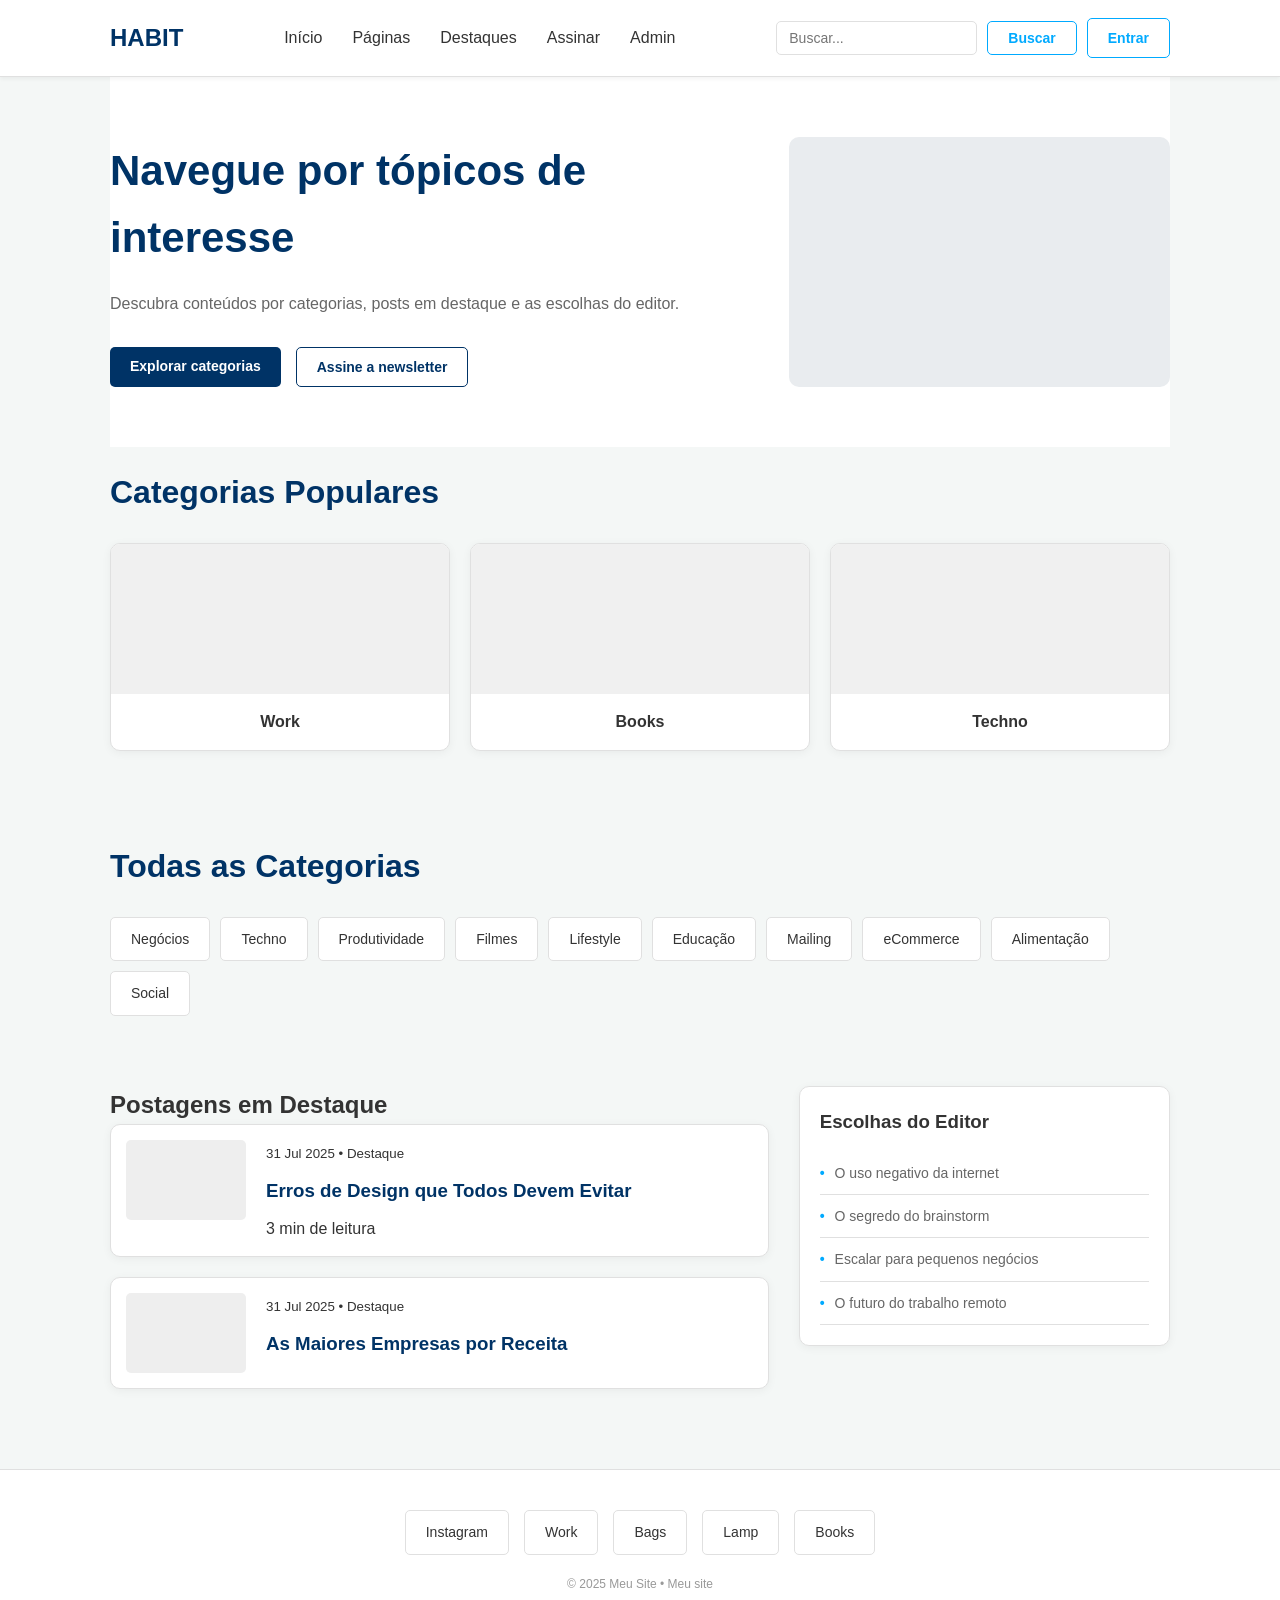
<file: index.html>
<!DOCTYPE html>
<html lang="pt-br">
<head>
    <meta charset="UTF-8">
    <meta name="viewport" content="width=device-width, initial-scale=1.0">
    <title>HABIT - Navegue por tópicos de interesse</title>
    <link rel="stylesheet" href="style.css">
</head>
<body>

    <!-- CABEÇALHO -->
    <header class="main-header">
        <div class="container header-container">
            <a href="index.html" class="logo">HABIT</a>
            
            <nav class="main-nav">
                <ul>
                    <li><a href="index.html">Início</a></li>
                    <li><a href="2-categoria.html">Páginas</a></li>
                    <li><a href="3-destaques.html">Destaques</a></li>
                    <li><a href="4-newsletter.html">Assinar</a></li>
                    <li><a href="5-admin-dashboard.html">Admin</a></li>
                </ul>
            </nav>

            <div class="header-actions">
                <input type="text" placeholder="Buscar..." class="search-input">
                <button class="btn btn-outline">Buscar</button>
                <a href="8-login.html" class="btn btn-outline">Entrar</a>
            </div>
        </div>
    </header>

    <!-- CONTEÚDO PRINCIPAL -->
    <main>
        <div class="container">
            
            <!-- Seção Hero -->
            <section class="hero">
                <div class="hero-content">
                    <h1>Navegue por tópicos de interesse</h1>
                    <p>Descubra conteúdos por categorias, posts em destaque e as escolhas do editor.</p>
                    <div class="hero-buttons">
                        <a href="2-categoria.html" class="btn btn-primary">Explorar categorias</a>
                        <a href="4-newsletter.html" class="btn btn-secondary">Assine a newsletter</a>
                    </div>
                </div>
                <div class="hero-image-placeholder"></div>
            </section>

            <!-- Categorias Populares -->
            <section class="section">
                <h2>Categorias Populares</h2>
                <div class="grid grid-3">
                    <div class="card category-card">
                        <div class="card-img"></div>
                        <div class="card-body"><strong>Work</strong></div>
                    </div>
                    <div class="card category-card">
                        <div class="card-img"></div>
                        <div class="card-body"><strong>Books</strong></div>
                    </div>
                    <div class="card category-card">
                        <div class="card-img"></div>
                        <div class="card-body"><strong>Techno</strong></div>
                    </div>
                </div>
            </section>

            <!-- Todas as Categorias -->
            <section class="section">
                <h2>Todas as Categorias</h2>
                <div class="category-tags">
                    <span class="tag">Negócios</span>
                    <span class="tag">Techno</span>
                    <span class="tag">Produtividade</span>
                    <span class="tag">Filmes</span>
                    <span class="tag">Lifestyle</span>
                    <span class="tag">Educação</span>
                    <span class="tag">Mailing</span>
                    <span class="tag">eCommerce</span>
                    <span class="tag">Alimentação</span>
                    <span class="tag">Social</span>
                </div>
            </section>

            <!-- Postagens em Destaque e Escolhas do Editor -->
            <div class="flex-container">
                <section class="featured-posts">
                    <h2>Postagens em Destaque</h2>
                    <div class="post-item card">
                        <div class="post-thumb"></div>
                        <div class="post-info">
                            <small>31 Jul 2025 • Destaque</small>
                            <h3>Erros de Design que Todos Devem Evitar</h3>
                            <p>3 min de leitura</p>
                        </div>
                    </div>
                    <div class="post-item card">
                        <div class="post-thumb"></div>
                        <div class="post-info">
                            <small>31 Jul 2025 • Destaque</small>
                            <h3>As Maiores Empresas por Receita</h3>
                        </div>
                    </div>
                </section>

                <aside class="editor-choices card">
                    <h3>Escolhas do Editor</h3>
                    <ul>
                        <li>O uso negativo da internet</li>
                        <li>O segredo do brainstorm</li>
                        <li>Escalar para pequenos negócios</li>
                        <li>O futuro do trabalho remoto</li>
                    </ul>
                </aside>
            </div>

        </div>
    </main>

    <!-- RODAPÉ -->
    <footer class="main-footer">
        <div class="container">
            <div class="footer-tags">
                <span class="tag">Instagram</span>
                <span class="tag">Work</span>
                <span class="tag">Bags</span>
                <span class="tag">Lamp</span>
                <span class="tag">Books</span>
            </div>
            <p>&copy; 2025 Meu Site • Meu site</p>
        </div>
    </footer>

</body>
</html>
</file>
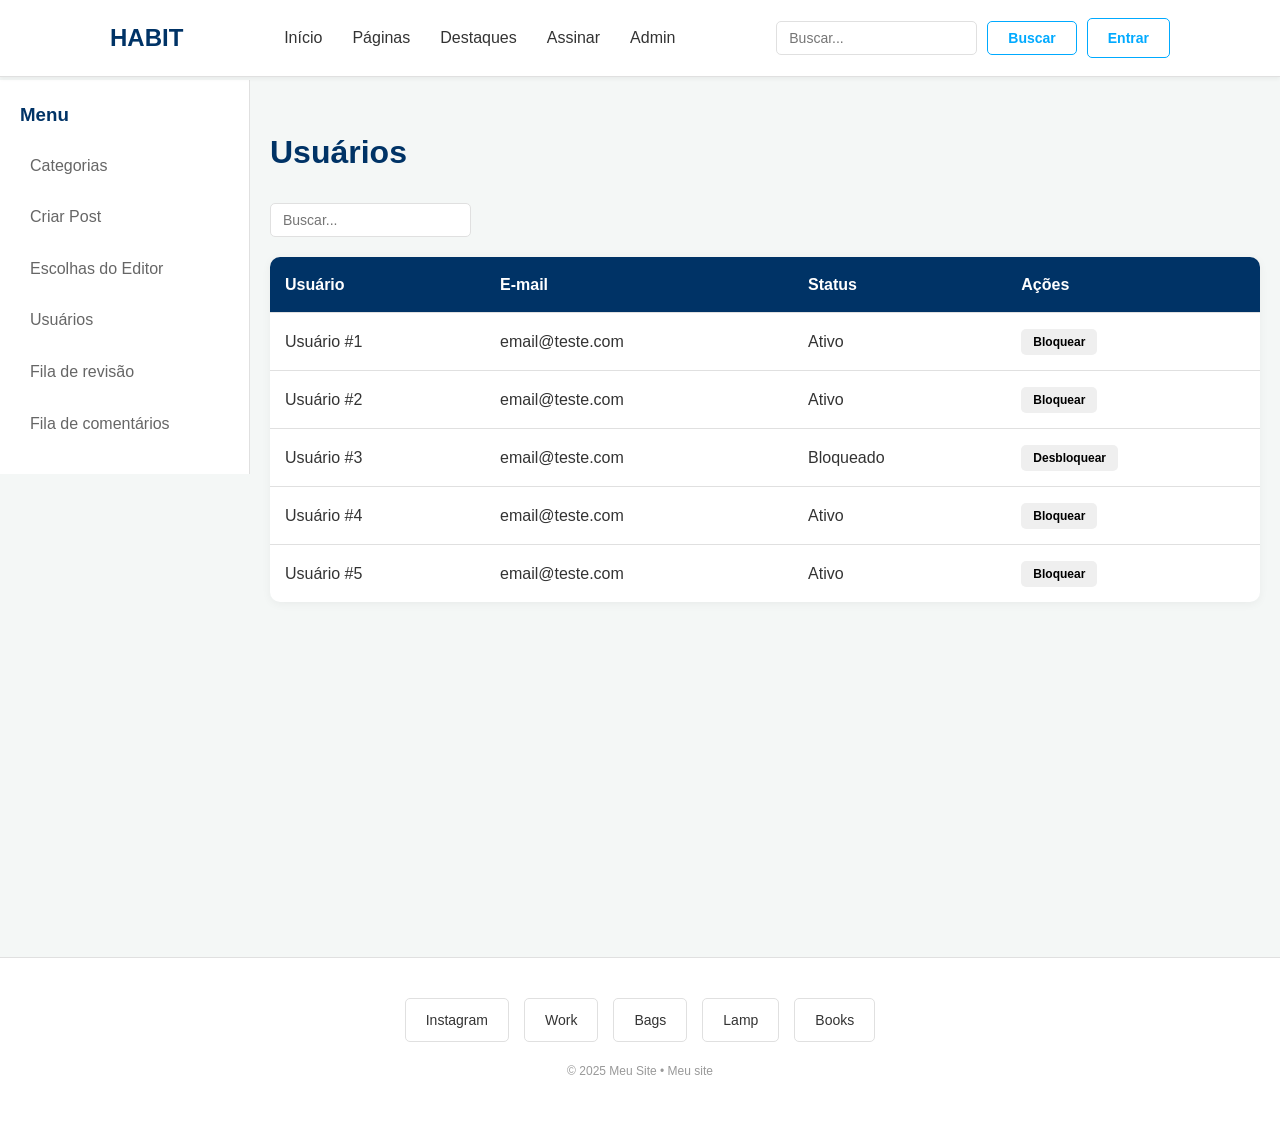
<file: 10-admin-usuarios.html>
<!DOCTYPE html>
<html lang="pt-br">
<head>
    <meta charset="UTF-8">
    <meta name="viewport" content="width=device-width, initial-scale=1.0">
    <title>Admin - Usuários - HABIT</title>
    <link rel="stylesheet" href="style.css">
</head>
<body>

    <!-- CABEÇALHO -->
    <header class="main-header">
        <div class="container header-container">
            <a href="index.html" class="logo">HABIT</a>
            
            <nav class="main-nav">
                <ul>
                    <li><a href="index.html">Início</a></li>
                    <li><a href="2-categoria.html">Páginas</a></li>
                    <li><a href="3-destaques.html">Destaques</a></li>
                    <li><a href="4-newsletter.html">Assinar</a></li>
                    <li><a href="5-admin-dashboard.html">Admin</a></li>
                </ul>
            </nav>

            <div class="header-actions">
                <input type="text" placeholder="Buscar..." class="search-input">
                <button class="btn btn-outline">Buscar</button>
                <a href="8-login.html" class="btn btn-outline">Entrar</a>
            </div>
        </div>
    </header>

    <!-- CONTEÚDO PRINCIPAL -->
    <main>
        <div class="admin-layout">
            
            <!-- Menu Lateral -->
            <aside class="admin-sidebar">
                <h3>Menu</h3>
                <ul>
                    <li><a href="5-admin-dashboard.html">Categorias</a></li>
                    <li><a href="6-admin-criar-post.html">Criar Post</a></li>
                    <li><a href="7-admin-editor.html">Escolhas do Editor</a></li>
                    <li><a href="10-admin-usuarios.html">Usuários</a></li>
                    <li><a href="11-admin-revisao.html">Fila de revisão</a></li>
                    <li><a href="12-admin-comentarios.html">Fila de comentários</a></li>
                </ul>
            </aside>

            <!-- Conteúdo -->
            <div class="admin-content">
                <div class="container">
                    
                    <section class="section">
                        <h2>Usuários</h2>
                        <input type="text" placeholder="Buscar..." class="search-input" style="margin-bottom: 20px;">
                        <table class="admin-table">
                            <thead>
                                <tr>
                                    <th>Usuário</th>
                                    <th>E-mail</th>
                                    <th>Status</th>
                                    <th>Ações</th>
                                </tr>
                            </thead>
                            <tbody>
                                <tr>
                                    <td>Usuário #1</td>
                                    <td>email@teste.com</td>
                                    <td>Ativo</td>
                                    <td><button class="btn btn-sm">Bloquear</button></td>
                                </tr>
                                <tr>
                                    <td>Usuário #2</td>
                                    <td>email@teste.com</td>
                                    <td>Ativo</td>
                                    <td><button class="btn btn-sm">Bloquear</button></td>
                                </tr>
                                <tr>
                                    <td>Usuário #3</td>
                                    <td>email@teste.com</td>
                                    <td>Bloqueado</td>
                                    <td><button class="btn btn-sm">Desbloquear</button></td>
                                </tr>
                                <tr>
                                    <td>Usuário #4</td>
                                    <td>email@teste.com</td>
                                    <td>Ativo</td>
                                    <td><button class="btn btn-sm">Bloquear</button></td>
                                </tr>
                                <tr>
                                    <td>Usuário #5</td>
                                    <td>email@teste.com</td>
                                    <td>Ativo</td>
                                    <td><button class="btn btn-sm">Bloquear</button></td>
                                </tr>
                            </tbody>
                        </table>
                    </section>

                </div>
            </div>

        </div>
    </main>

    <!-- RODAPÉ -->
    <footer class="main-footer">
        <div class="container">
            <div class="footer-tags">
                <span class="tag">Instagram</span>
                <span class="tag">Work</span>
                <span class="tag">Bags</span>
                <span class="tag">Lamp</span>
                <span class="tag">Books</span>
            </div>
            <p>&copy; 2025 Meu Site • Meu site</p>
        </div>
    </footer>

</body>
</html>
</file>
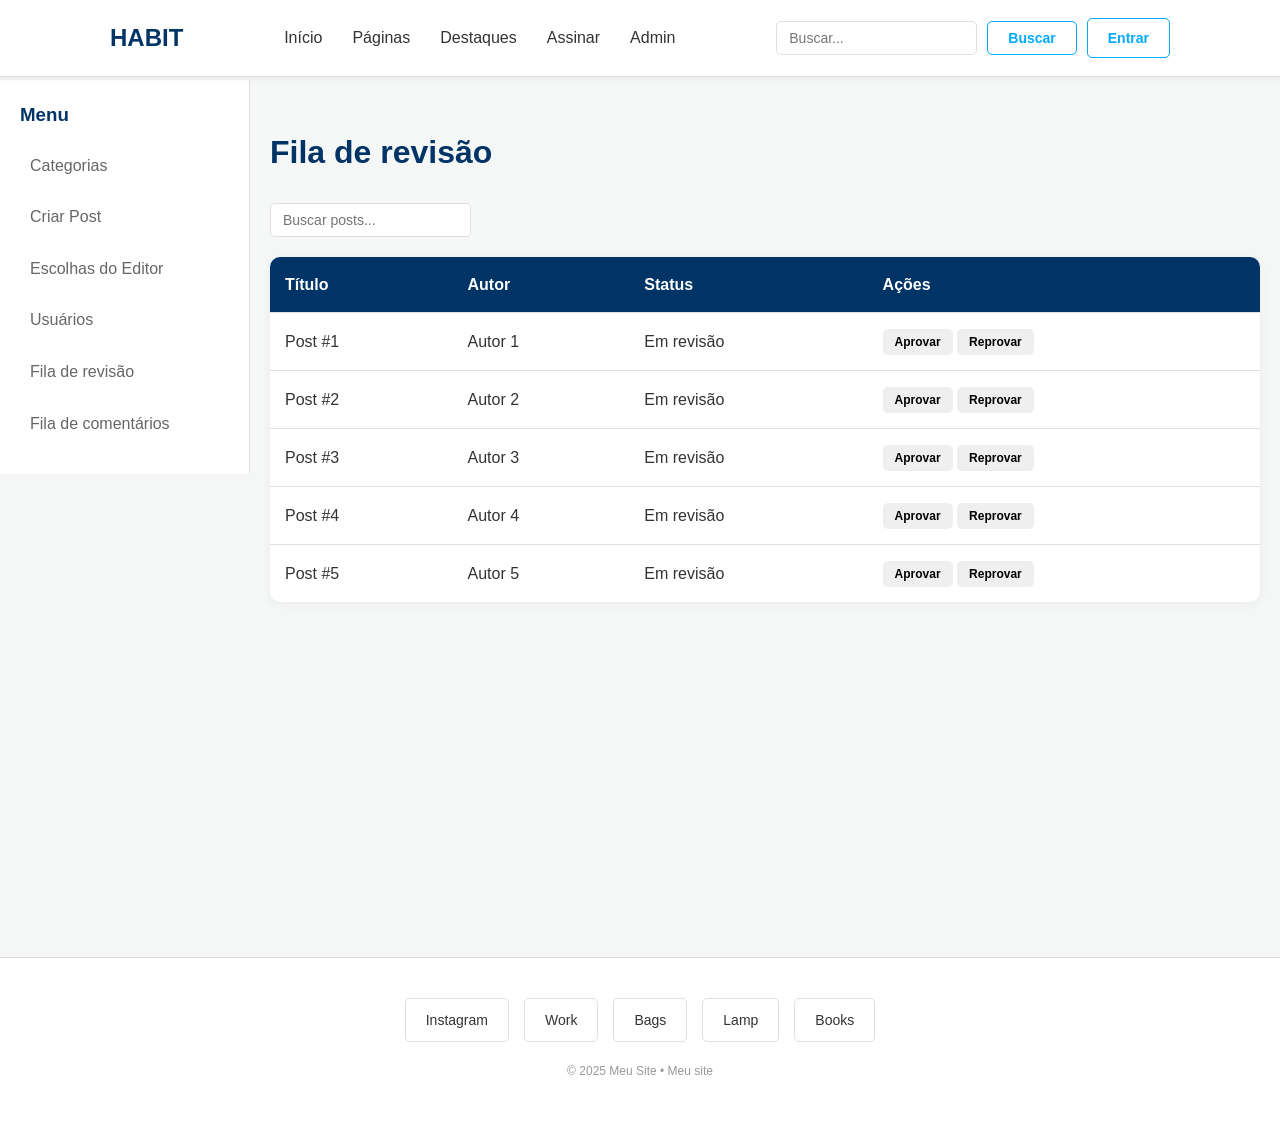
<file: 11-admin-revisao.html>
<!DOCTYPE html>
<html lang="pt-br">
<head>
    <meta charset="UTF-8">
    <meta name="viewport" content="width=device-width, initial-scale=1.0">
    <title>Admin - Fila de Revisão - HABIT</title>
    <link rel="stylesheet" href="style.css">
</head>
<body>

    <!-- CABEÇALHO -->
    <header class="main-header">
        <div class="container header-container">
            <a href="index.html" class="logo">HABIT</a>
            
            <nav class="main-nav">
                <ul>
                    <li><a href="index.html">Início</a></li>
                    <li><a href="2-categoria.html">Páginas</a></li>
                    <li><a href="3-destaques.html">Destaques</a></li>
                    <li><a href="4-newsletter.html">Assinar</a></li>
                    <li><a href="5-admin-dashboard.html">Admin</a></li>
                </ul>
            </nav>

            <div class="header-actions">
                <input type="text" placeholder="Buscar..." class="search-input">
                <button class="btn btn-outline">Buscar</button>
                <a href="8-login.html" class="btn btn-outline">Entrar</a>
            </div>
        </div>
    </header>

    <!-- CONTEÚDO PRINCIPAL -->
    <main>
        <div class="admin-layout">
            
            <!-- Menu Lateral -->
            <aside class="admin-sidebar">
                <h3>Menu</h3>
                <ul>
                    <li><a href="5-admin-dashboard.html">Categorias</a></li>
                    <li><a href="6-admin-criar-post.html">Criar Post</a></li>
                    <li><a href="7-admin-editor.html">Escolhas do Editor</a></li>
                    <li><a href="10-admin-usuarios.html">Usuários</a></li>
                    <li><a href="11-admin-revisao.html">Fila de revisão</a></li>
                    <li><a href="12-admin-comentarios.html">Fila de comentários</a></li>
                </ul>
            </aside>

            <!-- Conteúdo -->
            <div class="admin-content">
                <div class="container">
                    
                    <section class="section">
                        <h2>Fila de revisão</h2>
                        <input type="text" placeholder="Buscar posts..." class="search-input" style="margin-bottom: 20px;">
                        <table class="admin-table">
                            <thead>
                                <tr>
                                    <th>Título</th>
                                    <th>Autor</th>
                                    <th>Status</th>
                                    <th>Ações</th>
                                </tr>
                            </thead>
                            <tbody>
                                <tr>
                                    <td>Post #1</td>
                                    <td>Autor 1</td>
                                    <td>Em revisão</td>
                                    <td>
                                        <button class="btn btn-sm">Aprovar</button>
                                        <button class="btn btn-sm">Reprovar</button>
                                    </td>
                                </tr>
                                <tr>
                                    <td>Post #2</td>
                                    <td>Autor 2</td>
                                    <td>Em revisão</td>
                                    <td>
                                        <button class="btn btn-sm">Aprovar</button>
                                        <button class="btn btn-sm">Reprovar</button>
                                    </td>
                                </tr>
                                <tr>
                                    <td>Post #3</td>
                                    <td>Autor 3</td>
                                    <td>Em revisão</td>
                                    <td>
                                        <button class="btn btn-sm">Aprovar</button>
                                        <button class="btn btn-sm">Reprovar</button>
                                    </td>
                                </tr>
                                <tr>
                                    <td>Post #4</td>
                                    <td>Autor 4</td>
                                    <td>Em revisão</td>
                                    <td>
                                        <button class="btn btn-sm">Aprovar</button>
                                        <button class="btn btn-sm">Reprovar</button>
                                    </td>
                                </tr>
                                <tr>
                                    <td>Post #5</td>
                                    <td>Autor 5</td>
                                    <td>Em revisão</td>
                                    <td>
                                        <button class="btn btn-sm">Aprovar</button>
                                        <button class="btn btn-sm">Reprovar</button>
                                    </td>
                                </tr>
                            </tbody>
                        </table>
                    </section>

                </div>
            </div>

        </div>
    </main>

    <!-- RODAPÉ -->
    <footer class="main-footer">
        <div class="container">
            <div class="footer-tags">
                <span class="tag">Instagram</span>
                <span class="tag">Work</span>
                <span class="tag">Bags</span>
                <span class="tag">Lamp</span>
                <span class="tag">Books</span>
            </div>
            <p>&copy; 2025 Meu Site • Meu site</p>
        </div>
    </footer>

</body>
</html>
</file>
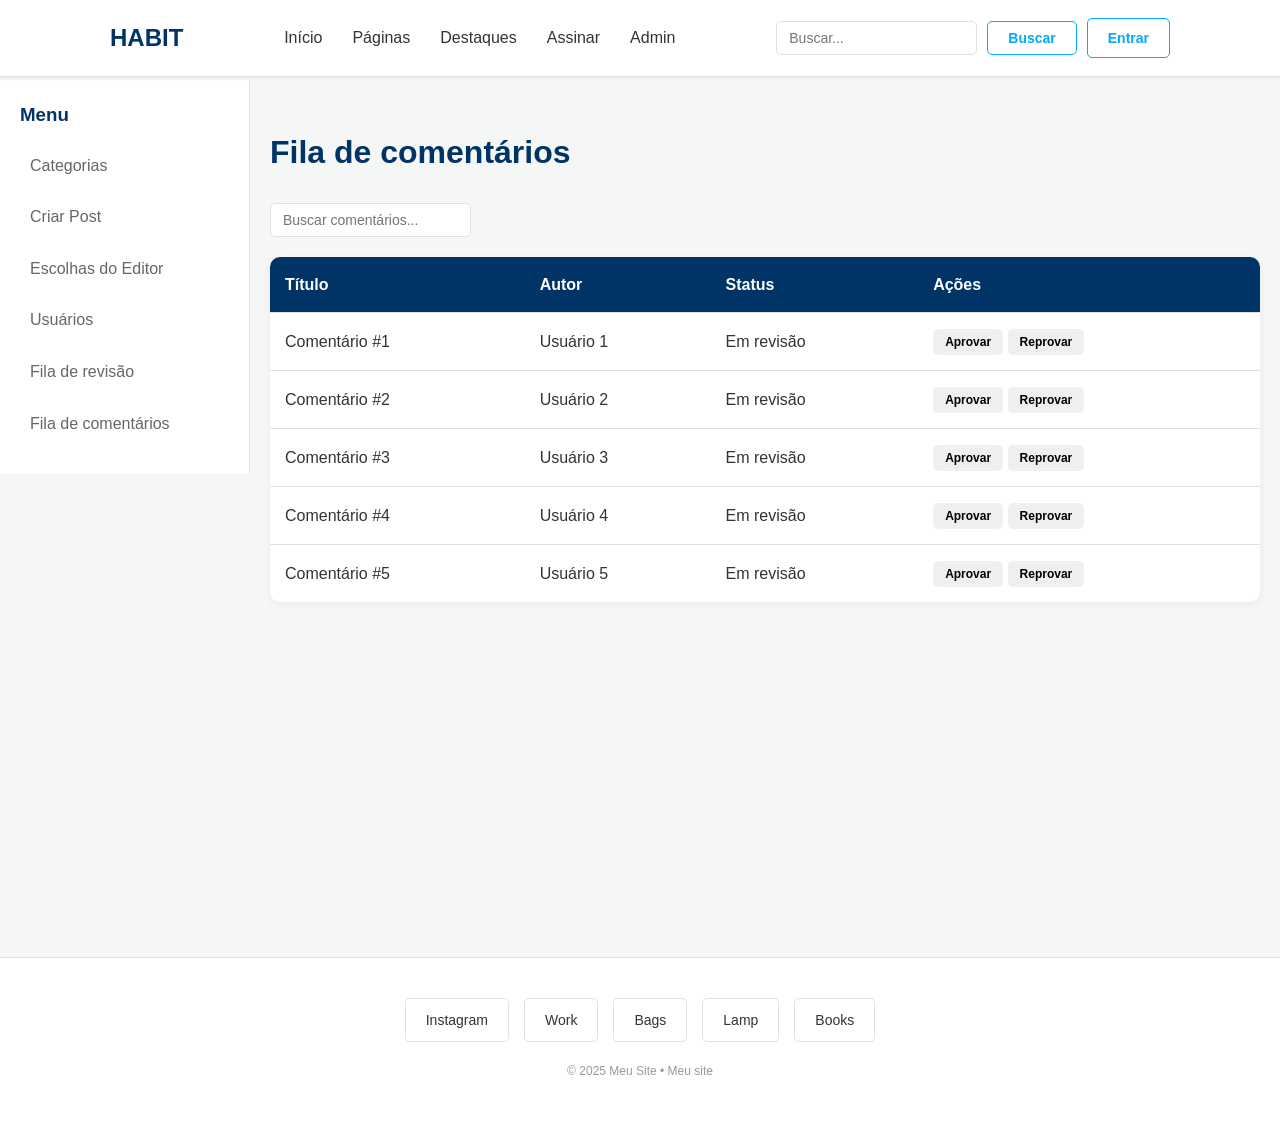
<file: 12-admin-comentarios.html>
<!DOCTYPE html>
<html lang="pt-br">
<head>
    <meta charset="UTF-8">
    <meta name="viewport" content="width=device-width, initial-scale=1.0">
    <title>Admin - Fila de Comentários - HABIT</title>
    <link rel="stylesheet" href="style.css">
</head>
<body>

    <!-- CABEÇALHO -->
    <header class="main-header">
        <div class="container header-container">
            <a href="index.html" class="logo">HABIT</a>
            
            <nav class="main-nav">
                <ul>
                    <li><a href="index.html">Início</a></li>
                    <li><a href="2-categoria.html">Páginas</a></li>
                    <li><a href="3-destaques.html">Destaques</a></li>
                    <li><a href="4-newsletter.html">Assinar</a></li>
                    <li><a href="5-admin-dashboard.html">Admin</a></li>
                </ul>
            </nav>

            <div class="header-actions">
                <input type="text" placeholder="Buscar..." class="search-input">
                <button class="btn btn-outline">Buscar</button>
                <a href="8-login.html" class="btn btn-outline">Entrar</a>
            </div>
        </div>
    </header>

    <!-- CONTEÚDO PRINCIPAL -->
    <main>
        <div class="admin-layout">
            
            <!-- Menu Lateral -->
            <aside class="admin-sidebar">
                <h3>Menu</h3>
                <ul>
                    <li><a href="5-admin-dashboard.html">Categorias</a></li>
                    <li><a href="6-admin-criar-post.html">Criar Post</a></li>
                    <li><a href="7-admin-editor.html">Escolhas do Editor</a></li>
                    <li><a href="10-admin-usuarios.html">Usuários</a></li>
                    <li><a href="11-admin-revisao.html">Fila de revisão</a></li>
                    <li><a href="12-admin-comentarios.html">Fila de comentários</a></li>
                </ul>
            </aside>

            <!-- Conteúdo -->
            <div class="admin-content">
                <div class="container">
                    
                    <section class="section">
                        <h2>Fila de comentários</h2>
                        <input type="text" placeholder="Buscar comentários..." class="search-input" style="margin-bottom: 20px;">
                        <table class="admin-table">
                            <thead>
                                <tr>
                                    <th>Título</th>
                                    <th>Autor</th>
                                    <th>Status</th>
                                    <th>Ações</th>
                                </tr>
                            </thead>
                            <tbody>
                                <tr>
                                    <td>Comentário #1</td>
                                    <td>Usuário 1</td>
                                    <td>Em revisão</td>
                                    <td>
                                        <button class="btn btn-sm">Aprovar</button>
                                        <button class="btn btn-sm">Reprovar</button>
                                    </td>
                                </tr>
                                <tr>
                                    <td>Comentário #2</td>
                                    <td>Usuário 2</td>
                                    <td>Em revisão</td>
                                    <td>
                                        <button class="btn btn-sm">Aprovar</button>
                                        <button class="btn btn-sm">Reprovar</button>
                                    </td>
                                </tr>
                                <tr>
                                    <td>Comentário #3</td>
                                    <td>Usuário 3</td>
                                    <td>Em revisão</td>
                                    <td>
                                        <button class="btn btn-sm">Aprovar</button>
                                        <button class="btn btn-sm">Reprovar</button>
                                    </td>
                                </tr>
                                <tr>
                                    <td>Comentário #4</td>
                                    <td>Usuário 4</td>
                                    <td>Em revisão</td>
                                    <td>
                                        <button class="btn btn-sm">Aprovar</button>
                                        <button class="btn btn-sm">Reprovar</button>
                                    </td>
                                </tr>
                                <tr>
                                    <td>Comentário #5</td>
                                    <td>Usuário 5</td>
                                    <td>Em revisão</td>
                                    <td>
                                        <button class="btn btn-sm">Aprovar</button>
                                        <button class="btn btn-sm">Reprovar</button>
                                    </td>
                                </tr>
                            </tbody>
                        </table>
                    </section>

                </div>
            </div>

        </div>
    </main>

    <!-- RODAPÉ -->
    <footer class="main-footer">
        <div class="container">
            <div class="footer-tags">
                <span class="tag">Instagram</span>
                <span class="tag">Work</span>
                <span class="tag">Bags</span>
                <span class="tag">Lamp</span>
                <span class="tag">Books</span>
            </div>
            <p>&copy; 2025 Meu Site • Meu site</p>
        </div>
    </footer>

</body>
</html>
</file>
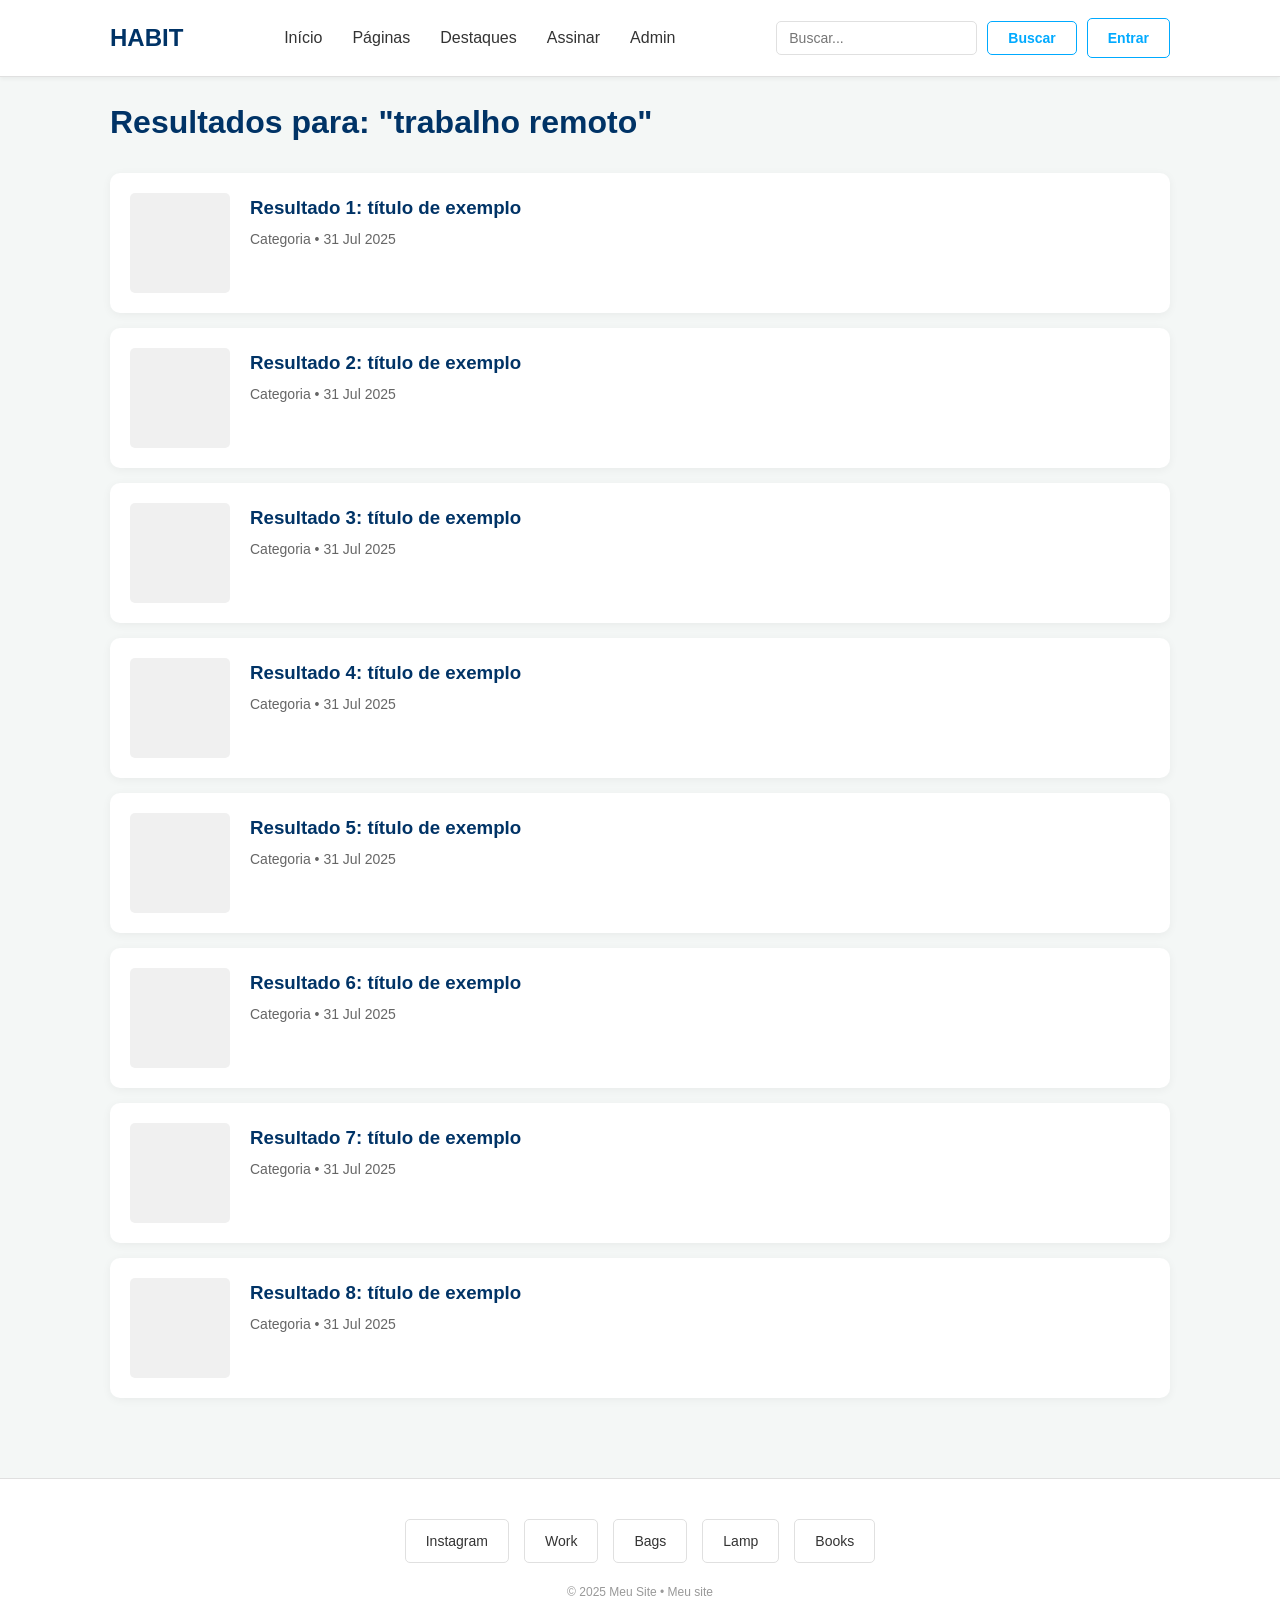
<file: 13-busca.html>
<!DOCTYPE html>
<html lang="pt-br">
<head>
    <meta charset="UTF-8">
    <meta name="viewport" content="width=device-width, initial-scale=1.0">
    <title>Resultados de Busca - HABIT</title>
    <link rel="stylesheet" href="style.css">
</head>
<body>

    <!-- CABEÇALHO -->
    <header class="main-header">
        <div class="container header-container">
            <a href="index.html" class="logo">HABIT</a>
            
            <nav class="main-nav">
                <ul>
                    <li><a href="index.html">Início</a></li>
                    <li><a href="2-categoria.html">Páginas</a></li>
                    <li><a href="3-destaques.html">Destaques</a></li>
                    <li><a href="4-newsletter.html">Assinar</a></li>
                    <li><a href="5-admin-dashboard.html">Admin</a></li>
                </ul>
            </nav>

            <div class="header-actions">
                <input type="text" placeholder="Buscar..." class="search-input">
                <button class="btn btn-outline">Buscar</button>
                <a href="8-login.html" class="btn btn-outline">Entrar</a>
            </div>
        </div>
    </header>

    <!-- CONTEÚDO PRINCIPAL -->
    <main>
        <div class="container">
            
            <section class="section">
                <h1>Resultados para: "trabalho remoto"</h1>
                <div class="search-results">
                    <div class="search-result-item">
                        <div class="result-thumb"></div>
                        <div class="result-info">
                            <h3>Resultado 1: título de exemplo</h3>
                            <p>Categoria • 31 Jul 2025</p>
                        </div>
                    </div>
                    <div class="search-result-item">
                        <div class="result-thumb"></div>
                        <div class="result-info">
                            <h3>Resultado 2: título de exemplo</h3>
                            <p>Categoria • 31 Jul 2025</p>
                        </div>
                    </div>
                    <div class="search-result-item">
                        <div class="result-thumb"></div>
                        <div class="result-info">
                            <h3>Resultado 3: título de exemplo</h3>
                            <p>Categoria • 31 Jul 2025</p>
                        </div>
                    </div>
                    <div class="search-result-item">
                        <div class="result-thumb"></div>
                        <div class="result-info">
                            <h3>Resultado 4: título de exemplo</h3>
                            <p>Categoria • 31 Jul 2025</p>
                        </div>
                    </div>
                    <div class="search-result-item">
                        <div class="result-thumb"></div>
                        <div class="result-info">
                            <h3>Resultado 5: título de exemplo</h3>
                            <p>Categoria • 31 Jul 2025</p>
                        </div>
                    </div>
                    <div class="search-result-item">
                        <div class="result-thumb"></div>
                        <div class="result-info">
                            <h3>Resultado 6: título de exemplo</h3>
                            <p>Categoria • 31 Jul 2025</p>
                        </div>
                    </div>
                    <div class="search-result-item">
                        <div class="result-thumb"></div>
                        <div class="result-info">
                            <h3>Resultado 7: título de exemplo</h3>
                            <p>Categoria • 31 Jul 2025</p>
                        </div>
                    </div>
                    <div class="search-result-item">
                        <div class="result-thumb"></div>
                        <div class="result-info">
                            <h3>Resultado 8: título de exemplo</h3>
                            <p>Categoria • 31 Jul 2025</p>
                        </div>
                    </div>
                </div>
            </section>

        </div>
    </main>

    <!-- RODAPÉ -->
    <footer class="main-footer">
        <div class="container">
            <div class="footer-tags">
                <span class="tag">Instagram</span>
                <span class="tag">Work</span>
                <span class="tag">Bags</span>
                <span class="tag">Lamp</span>
                <span class="tag">Books</span>
            </div>
            <p>&copy; 2025 Meu Site • Meu site</p>
        </div>
    </footer>

</body>
</html>
</file>
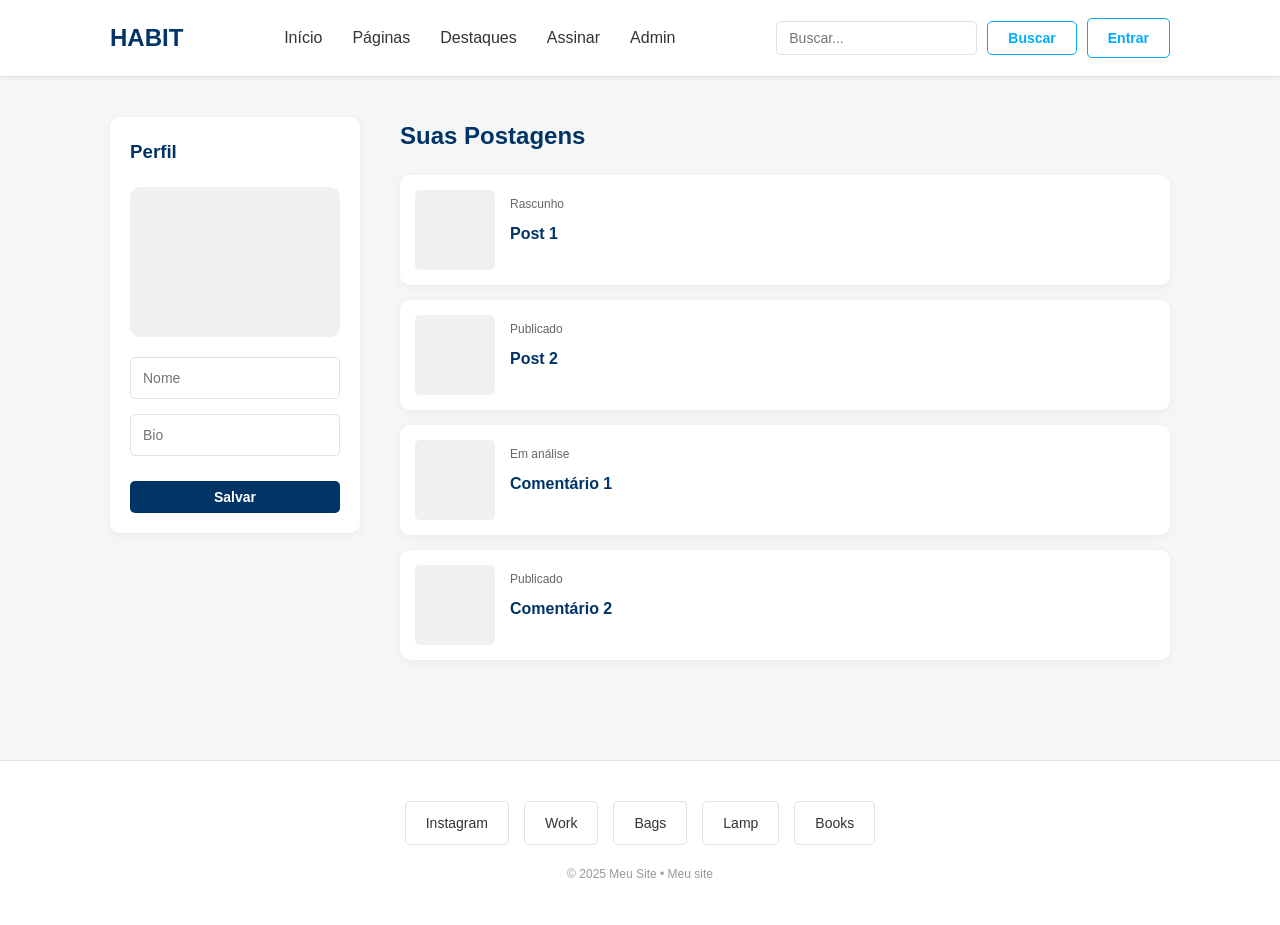
<file: 14-perfil.html>
<!DOCTYPE html>
<html lang="pt-br">
<head>
    <meta charset="UTF-8">
    <meta name="viewport" content="width=device-width, initial-scale=1.0">
    <title>Meu Perfil - HABIT</title>
    <link rel="stylesheet" href="style.css">
</head>
<body>

    <!-- CABEÇALHO -->
    <header class="main-header">
        <div class="container header-container">
            <a href="1-home.html" class="logo">HABIT</a>
            
            <nav class="main-nav">
                <ul>
                    <li><a href="index.html">Início</a></li>
                    <li><a href="2-categoria.html">Páginas</a></li>
                    <li><a href="3-destaques.html">Destaques</a></li>
                    <li><a href="4-newsletter.html">Assinar</a></li>
                    <li><a href="5-admin-dashboard.html">Admin</a></li>
                </ul>
            </nav>

            <div class="header-actions">
                <input type="text" placeholder="Buscar..." class="search-input">
                <button class="btn btn-outline">Buscar</button>
                <a href="8-login.html" class="btn btn-outline">Entrar</a>
            </div>
        </div>
    </header>

    <!-- CONTEÚDO PRINCIPAL -->
    <main>
        <div class="container">
            
            <section class="profile-section">
                <div class="profile-container">
                    
                    <!-- Sidebar do Perfil -->
                    <div class="profile-sidebar">
                        <h3>Perfil</h3>
                        <div class="profile-avatar"></div>
                        <input type="text" placeholder="Nome" class="form-input">
                        <input type="text" placeholder="Bio" class="form-input">
                        <button class="btn btn-primary" style="width: 100%; margin-top: 10px;">Salvar</button>
                    </div>

                    <!-- Posts do Usuário -->
                    <div class="profile-posts">
                        <h2>Suas Postagens</h2>
                        <div class="post-list">
                            <div class="post-list-item">
                                <div class="post-list-thumb"></div>
                                <div class="post-list-info">
                                    <small>Rascunho</small>
                                    <h4>Post 1</h4>
                                </div>
                            </div>
                            <div class="post-list-item">
                                <div class="post-list-thumb"></div>
                                <div class="post-list-info">
                                    <small>Publicado</small>
                                    <h4>Post 2</h4>
                                </div>
                            </div>
                            <div class="post-list-item">
                                <div class="post-list-thumb"></div>
                                <div class="post-list-info">
                                    <small>Em análise</small>
                                    <h4>Comentário 1</h4>
                                </div>
                            </div>
                            <div class="post-list-item">
                                <div class="post-list-thumb"></div>
                                <div class="post-list-info">
                                    <small>Publicado</small>
                                    <h4>Comentário 2</h4>
                                </div>
                            </div>
                        </div>
                    </div>

                </div>
            </section>

        </div>
    </main>

    <!-- RODAPÉ -->
    <footer class="main-footer">
        <div class="container">
            <div class="footer-tags">
                <span class="tag">Instagram</span>
                <span class="tag">Work</span>
                <span class="tag">Bags</span>
                <span class="tag">Lamp</span>
                <span class="tag">Books</span>
            </div>
            <p>&copy; 2025 Meu Site • Meu site</p>
        </div>
    </footer>

</body>
</html>
</file>
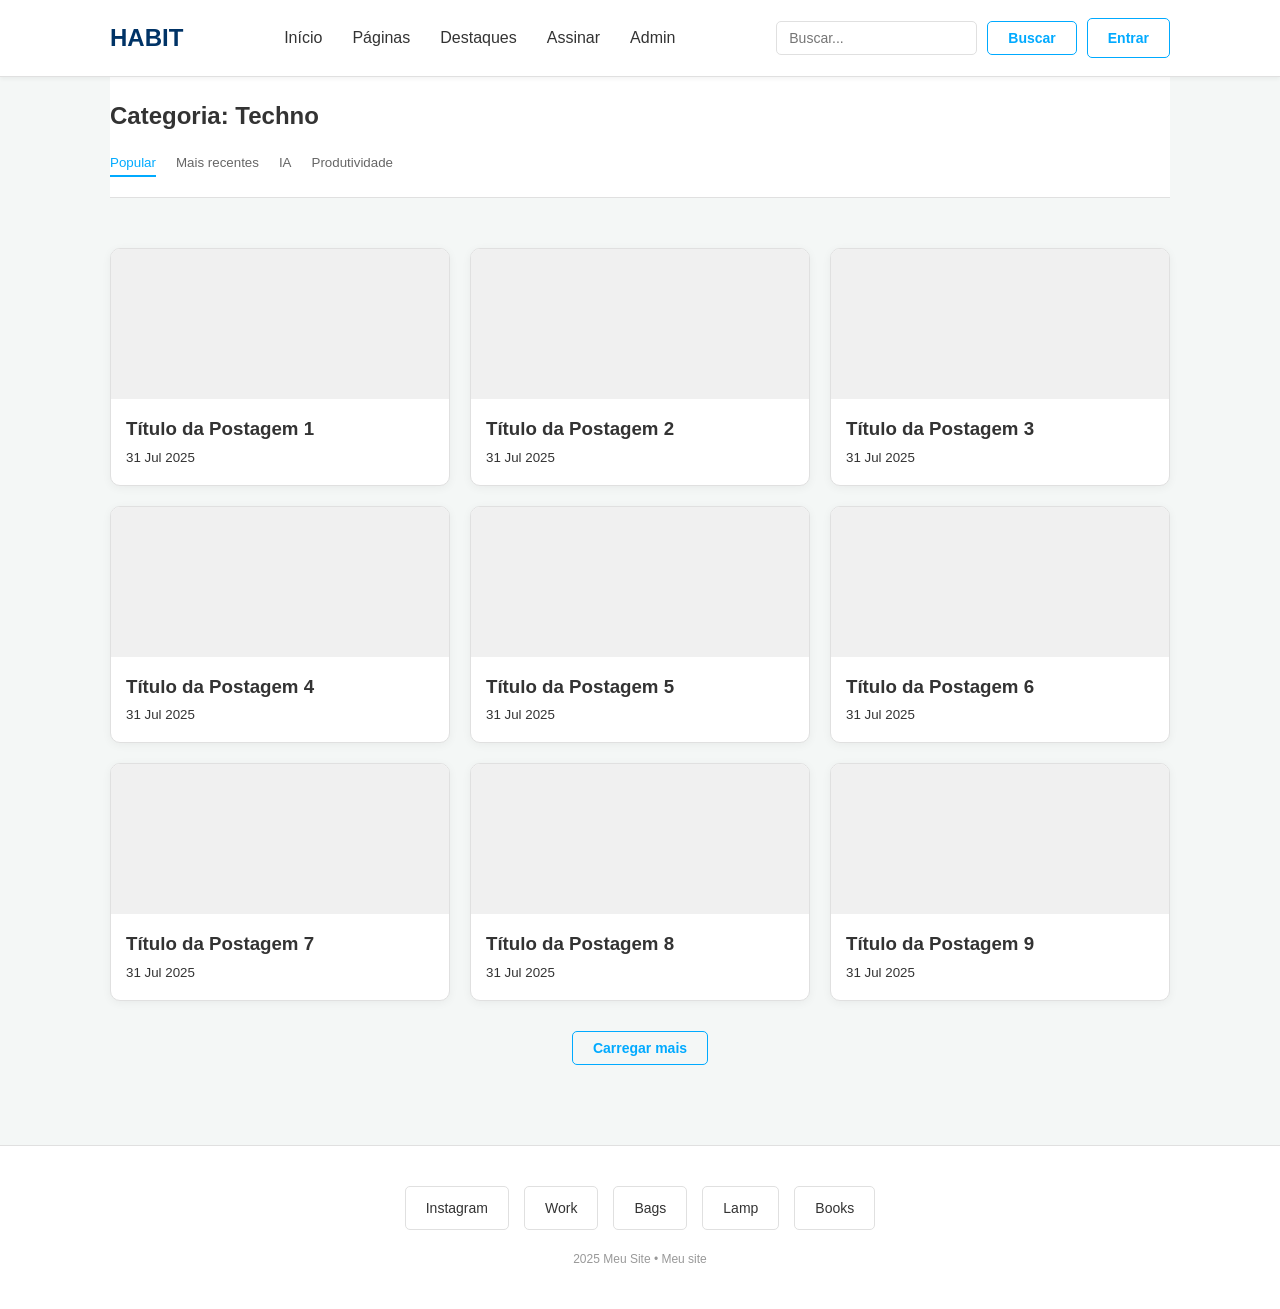
<file: 2-categoria.html>
<!DOCTYPE html>
<html lang="pt-br">
<head>
    <meta charset="UTF-8">
    <meta name="viewport" content="width=device-width, initial-scale=1.0">
    <title>Categoria: Techno - HABIT</title>
    <link rel="stylesheet" href="style.css">
</head>
<body>

    <!-- CABEÇALHO -->
    <header class="main-header">
        <div class="container header-container">
            <a href="index.html" class="logo">HABIT</a>
            
            <nav class="main-nav">
                <ul>
                    <li><a href="index.html">Início</a></li>
                    <li><a href="2-categoria.html">Páginas</a></li>
                    <li><a href="3-destaques.html">Destaques</a></li>
                    <li><a href="4-newsletter.html">Assinar</a></li>
                    <li><a href="5-admin-dashboard.html">Admin</a></li>
                </ul>
            </nav>

            <div class="header-actions">
                <input type="text" placeholder="Buscar..." class="search-input">
                <button class="btn btn-outline">Buscar</button>
                <a href="8-login.html" class="btn btn-outline">Entrar</a>
            </div>
        </div>
    </header>

    <main>
        <div class="container">
            
            
            <section style="background-color: white; padding: 20px 0; border-bottom: 1px solid #e0e0e0; margin-bottom: 30px;">
                <h1>Categoria: Techno</h1>
                <div class="filters">
                    <button class="filter-btn active">Popular</button>
                    <button class="filter-btn">Mais recentes</button>
                    <button class="filter-btn">IA</button>
                    <button class="filter-btn">Produtividade</button>
                </div>
            </section>

            <!-- Grid de Posts -->
            <section class="section">
                <div class="grid grid-3">
                    <div class="card">
                        <div class="card-img"></div>
                        <div class="card-body">
                            <h3>Título da Postagem 1</h3>
                            <small>31 Jul 2025</small>
                        </div>
                    </div>
                    <div class="card">
                        <div class="card-img"></div>
                        <div class="card-body">
                            <h3>Título da Postagem 2</h3>
                            <small>31 Jul 2025</small>
                        </div>
                    </div>
                    <div class="card">
                        <div class="card-img"></div>
                        <div class="card-body">
                            <h3>Título da Postagem 3</h3>
                            <small>31 Jul 2025</small>
                        </div>
                    </div>
                    <div class="card">
                        <div class="card-img"></div>
                        <div class="card-body">
                            <h3>Título da Postagem 4</h3>
                            <small>31 Jul 2025</small>
                        </div>
                    </div>
                    <div class="card">
                        <div class="card-img"></div>
                        <div class="card-body">
                            <h3>Título da Postagem 5</h3>
                            <small>31 Jul 2025</small>
                        </div>
                    </div>
                    <div class="card">
                        <div class="card-img"></div>
                        <div class="card-body">
                            <h3>Título da Postagem 6</h3>
                            <small>31 Jul 2025</small>
                        </div>
                    </div>
                    <div class="card">
                        <div class="card-img"></div>
                        <div class="card-body">
                            <h3>Título da Postagem 7</h3>
                            <small>31 Jul 2025</small>
                        </div>
                    </div>
                    <div class="card">
                        <div class="card-img"></div>
                        <div class="card-body">
                            <h3>Título da Postagem 8</h3>
                            <small>31 Jul 2025</small>
                        </div>
                    </div>
                    <div class="card">
                        <div class="card-img"></div>
                        <div class="card-body">
                            <h3>Título da Postagem 9</h3>
                            <small>31 Jul 2025</small>
                        </div>
                    </div>
                </div>

                
                <div class="text-center" style="margin-top: 30px;">
                    <button class="btn btn-outline">Carregar mais</button>
                </div>
            </section>

        </div>
    </main>

    <!-- RODAPÉ -->
    <footer class="main-footer">
        <div class="container">
            <div class="footer-tags">
                <span class="tag">Instagram</span>
                <span class="tag">Work</span>
                <span class="tag">Bags</span>
                <span class="tag">Lamp</span>
                <span class="tag">Books</span>
            </div>
            <p> 2025 Meu Site • Meu site</p>
        </div>
    </footer>

</body>
</html>
</file>
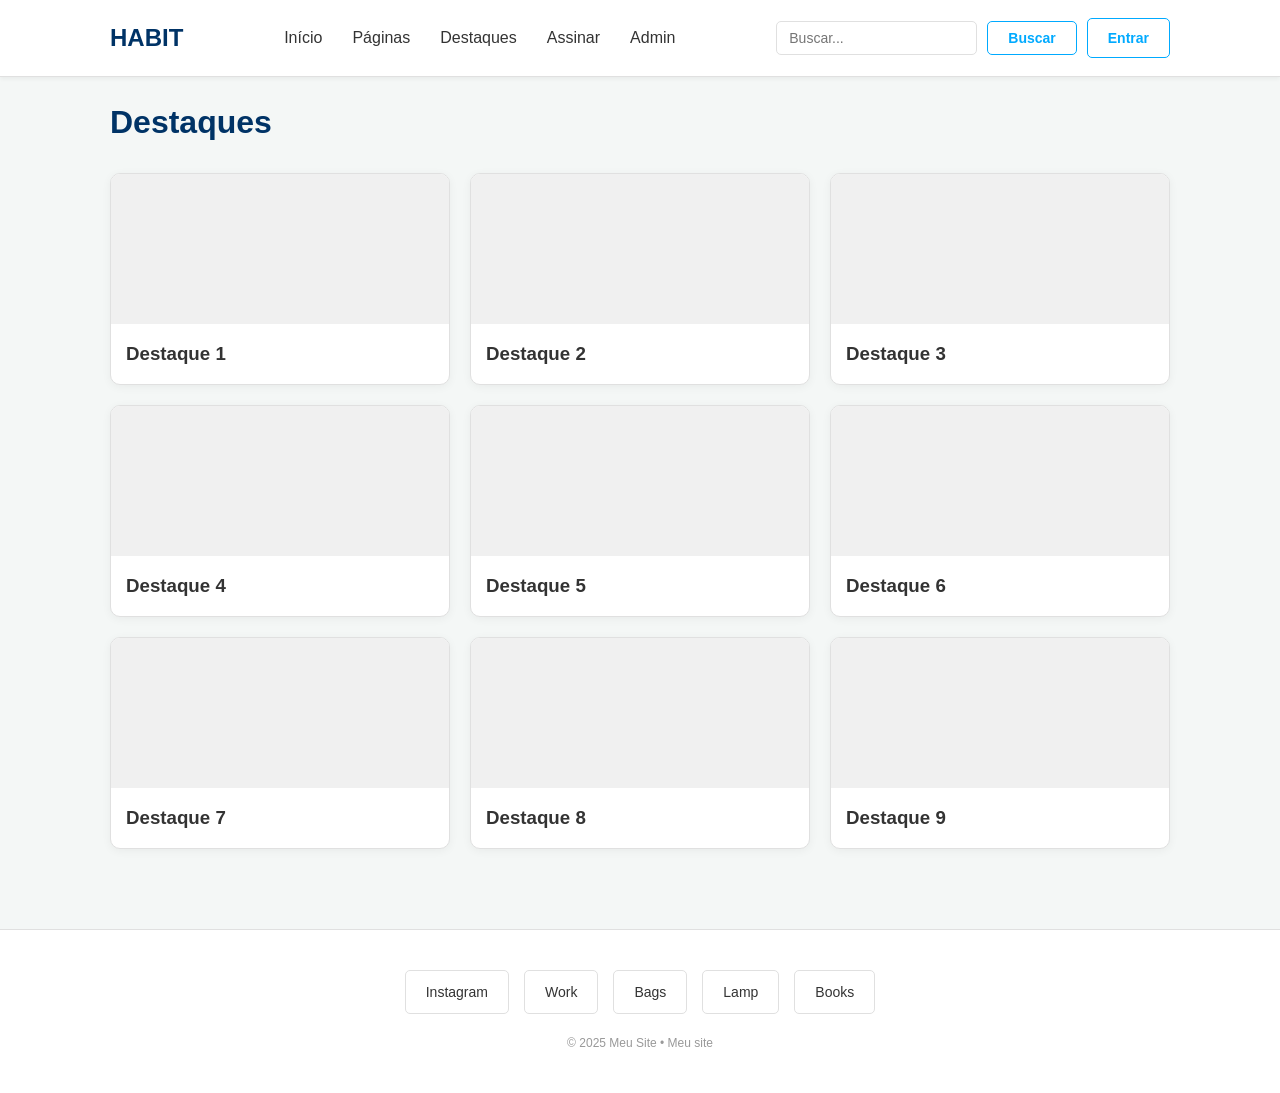
<file: 3-destaques.html>
<!DOCTYPE html>
<html lang="pt-br">
<head>
    <meta charset="UTF-8">
    <meta name="viewport" content="width=device-width, initial-scale=1.0">
    <title>Destaques - HABIT</title>
    <link rel="stylesheet" href="style.css">
</head>
<body>

    <!-- CABEÇALHO -->
    <header class="main-header">
        <div class="container header-container">
            <a href="index.html" class="logo">HABIT</a>
            
            <nav class="main-nav">
                <ul>
                    <li><a href="index.html">Início</a></li>
                    <li><a href="2-categoria.html">Páginas</a></li>
                    <li><a href="3-destaques.html">Destaques</a></li>
                    <li><a href="4-newsletter.html">Assinar</a></li>
                    <li><a href="5-admin-dashboard.html">Admin</a></li>
                </ul>
            </nav>

            <div class="header-actions">
                <input type="text" placeholder="Buscar..." class="search-input">
                <button class="btn btn-outline">Buscar</button>
                <a href="8-login.html" class="btn btn-outline">Entrar</a>
            </div>
        </div>
    </header>

    <!-- CONTEÚDO PRINCIPAL -->
    <main>
        <div class="container">
            
            <section class="section">
                <h1>Destaques</h1>
                <div class="grid grid-3">
                    <div class="card">
                        <div class="card-img"></div>
                        <div class="card-body">
                            <h3>Destaque 1</h3>
                        </div>
                    </div>
                    <div class="card">
                        <div class="card-img"></div>
                        <div class="card-body">
                            <h3>Destaque 2</h3>
                        </div>
                    </div>
                    <div class="card">
                        <div class="card-img"></div>
                        <div class="card-body">
                            <h3>Destaque 3</h3>
                        </div>
                    </div>
                    <div class="card">
                        <div class="card-img"></div>
                        <div class="card-body">
                            <h3>Destaque 4</h3>
                        </div>
                    </div>
                    <div class="card">
                        <div class="card-img"></div>
                        <div class="card-body">
                            <h3>Destaque 5</h3>
                        </div>
                    </div>
                    <div class="card">
                        <div class="card-img"></div>
                        <div class="card-body">
                            <h3>Destaque 6</h3>
                        </div>
                    </div>
                    <div class="card">
                        <div class="card-img"></div>
                        <div class="card-body">
                            <h3>Destaque 7</h3>
                        </div>
                    </div>
                    <div class="card">
                        <div class="card-img"></div>
                        <div class="card-body">
                            <h3>Destaque 8</h3>
                        </div>
                    </div>
                    <div class="card">
                        <div class="card-img"></div>
                        <div class="card-body">
                            <h3>Destaque 9</h3>
                        </div>
                    </div>
                </div>
            </section>

        </div>
    </main>

    <!-- RODAPÉ -->
    <footer class="main-footer">
        <div class="container">
            <div class="footer-tags">
                <span class="tag">Instagram</span>
                <span class="tag">Work</span>
                <span class="tag">Bags</span>
                <span class="tag">Lamp</span>
                <span class="tag">Books</span>
            </div>
            <p>&copy; 2025 Meu Site • Meu site</p>
        </div>
    </footer>

</body>
</html>
</file>
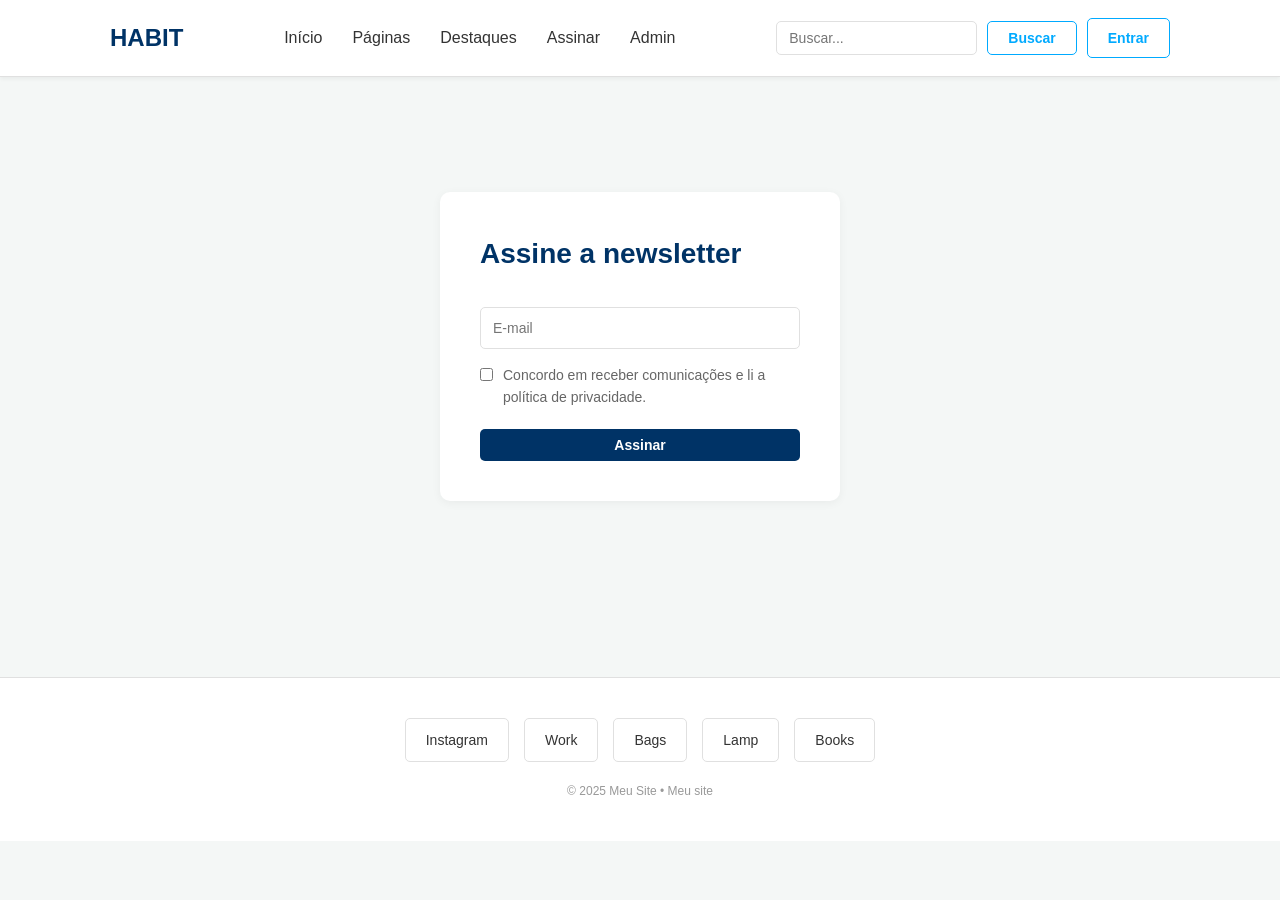
<file: 4-newsletter.html>
<!DOCTYPE html>
<html lang="pt-br">
<head>
    <meta charset="UTF-8">
    <meta name="viewport" content="width=device-width, initial-scale=1.0">
    <title>Assine a Newsletter - HABIT</title>
    <link rel="stylesheet" href="style.css">
</head>
<body>

    <!-- CABEÇALHO -->
    <header class="main-header">
        <div class="container header-container">
            <a href="index.html" class="logo">HABIT</a>
            
            <nav class="main-nav">
                <ul>
                    <li><a href="index.html">Início</a></li>
                    <li><a href="2-categoria.html">Páginas</a></li>
                    <li><a href="3-destaques.html">Destaques</a></li>
                    <li><a href="4-newsletter.html">Assinar</a></li>
                    <li><a href="5-admin-dashboard.html">Admin</a></li>
                </ul>
            </nav>

            <div class="header-actions">
                <input type="text" placeholder="Buscar..." class="search-input">
                <button class="btn btn-outline">Buscar</button>
                <a href="8-login.html" class="btn btn-outline">Entrar</a>
            </div>
        </div>
    </header>

    <!-- CONTEÚDO PRINCIPAL -->
    <main>
        <div class="container">
            
            <section class="form-section">
                <div class="form-box">
                    <h1>Assine a newsletter</h1>
                    <form>
                        <input type="email" placeholder="E-mail" class="form-input">
                        
                        <div class="checkbox-group">
                            <input type="checkbox" id="privacy">
                            <label for="privacy">Concordo em receber comunicações e li a política de privacidade.</label>
                        </div>

                        <button type="submit" class="btn btn-primary" style="width: 100%;">Assinar</button>
                    </form>
                </div>
            </section>

        </div>
    </main>

    <!-- RODAPÉ -->
    <footer class="main-footer">
        <div class="container">
            <div class="footer-tags">
                <span class="tag">Instagram</span>
                <span class="tag">Work</span>
                <span class="tag">Bags</span>
                <span class="tag">Lamp</span>
                <span class="tag">Books</span>
            </div>
            <p>&copy; 2025 Meu Site • Meu site</p>
        </div>
    </footer>

</body>
</html>
</file>
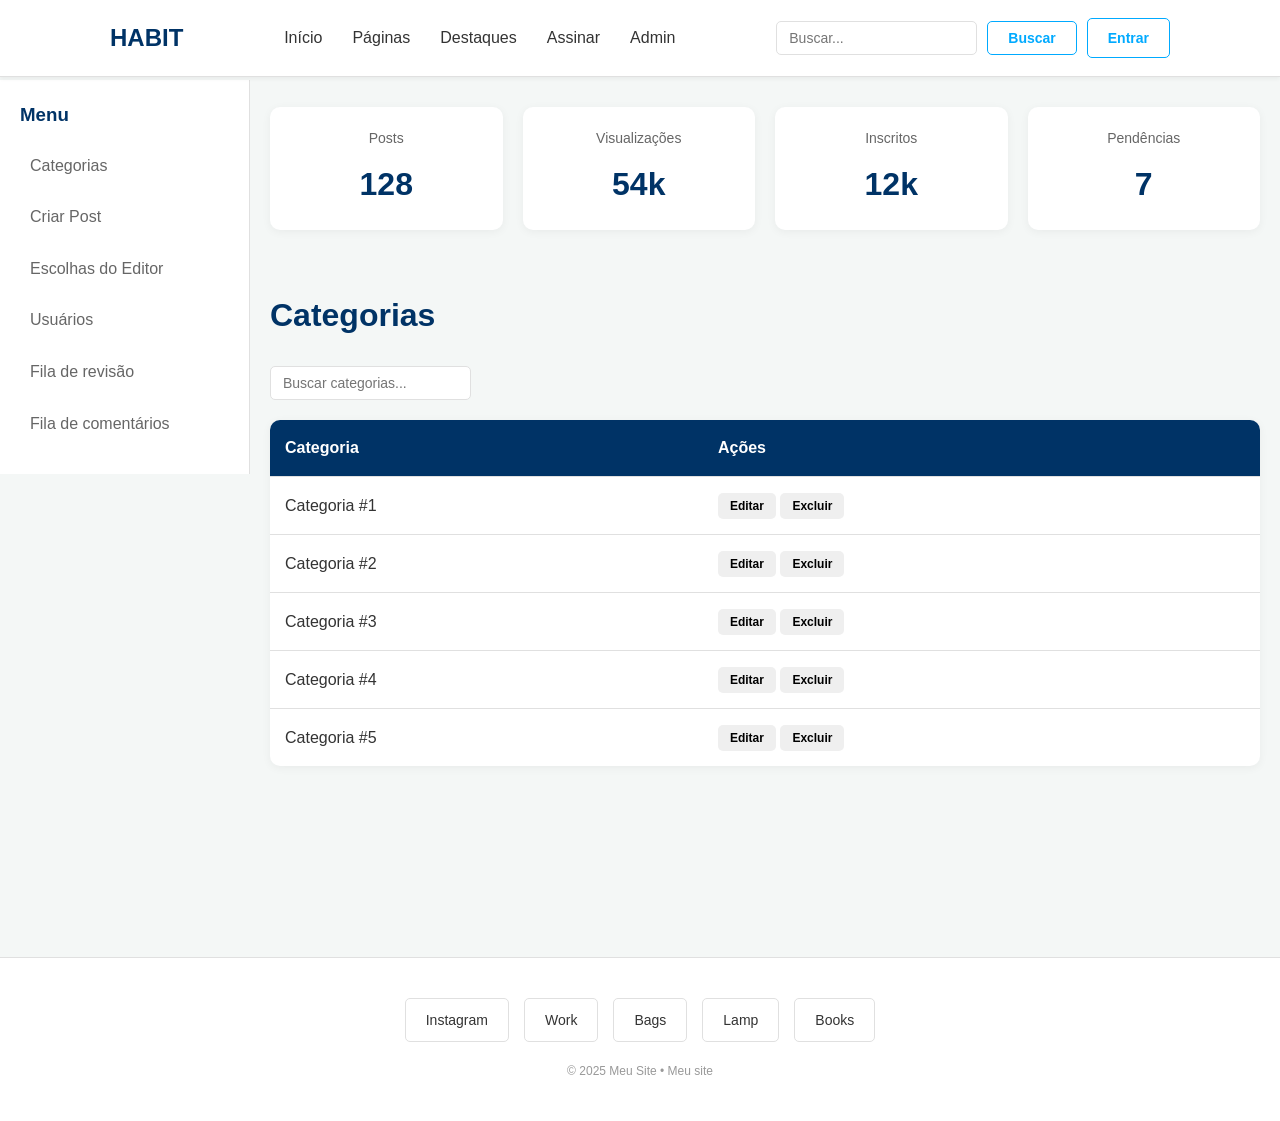
<file: 5-admin-dashboard.html>
<!DOCTYPE html>
<html lang="pt-br">
<head>
    <meta charset="UTF-8">
    <meta name="viewport" content="width=device-width, initial-scale=1.0">
    <title>Admin - Dashboard - HABIT</title>
    <link rel="stylesheet" href="style.css">
</head>
<body>

    <!-- CABEÇALHO -->
    <header class="main-header">
        <div class="container header-container">
            <a href="index.html" class="logo">HABIT</a>
            
            <nav class="main-nav">
                <ul>
                    <li><a href="index.html">Início</a></li>
                    <li><a href="2-categoria.html">Páginas</a></li>
                    <li><a href="3-destaques.html">Destaques</a></li>
                    <li><a href="4-newsletter.html">Assinar</a></li>
                    <li><a href="5-admin-dashboard.html">Admin</a></li>
                </ul>
            </nav>

            <div class="header-actions">
                <input type="text" placeholder="Buscar..." class="search-input">
                <button class="btn btn-outline">Buscar</button>
                <a href="8-login.html" class="btn btn-outline">Entrar</a>
            </div>
        </div>
    </header>

    <!-- CONTEÚDO PRINCIPAL -->
    <main>
        <div class="admin-layout">
            
            <!-- Menu Lateral -->
            <aside class="admin-sidebar">
                <h3>Menu</h3>
                <ul>
                    <li><a href="5-admin-dashboard.html">Categorias</a></li>
                    <li><a href="6-admin-criar-post.html">Criar Post</a></li>
                    <li><a href="7-admin-editor.html">Escolhas do Editor</a></li>
                    <li><a href="10-admin-usuarios.html">Usuários</a></li>
                    <li><a href="11-admin-revisao.html">Fila de revisão</a></li>
                    <li><a href="12-admin-comentarios.html">Fila de comentários</a></li>
                </ul>
            </aside>

            <!-- Conteúdo -->
            <div class="admin-content">
                <div class="container">
                    
                    <!-- Estatísticas -->
                    <section class="stats-grid">
                        <div class="stat-card">
                            <div class="stat-label">Posts</div>
                            <div class="stat-number">128</div>
                        </div>
                        <div class="stat-card">
                            <div class="stat-label">Visualizações</div>
                            <div class="stat-number">54k</div>
                        </div>
                        <div class="stat-card">
                            <div class="stat-label">Inscritos</div>
                            <div class="stat-number">12k</div>
                        </div>
                        <div class="stat-card">
                            <div class="stat-label">Pendências</div>
                            <div class="stat-number">7</div>
                        </div>
                    </section>

                    <!-- Tabela de Categorias -->
                    <section class="section">
                        <h2>Categorias</h2>
                        <input type="text" placeholder="Buscar categorias..." class="search-input" style="margin-bottom: 20px;">
                        <table class="admin-table">
                            <thead>
                                <tr>
                                    <th>Categoria</th>
                                    <th>Ações</th>
                                </tr>
                            </thead>
                            <tbody>
                                <tr>
                                    <td>Categoria #1</td>
                                    <td>
                                        <button class="btn btn-sm">Editar</button>
                                        <button class="btn btn-sm">Excluir</button>
                                    </td>
                                </tr>
                                <tr>
                                    <td>Categoria #2</td>
                                    <td>
                                        <button class="btn btn-sm">Editar</button>
                                        <button class="btn btn-sm">Excluir</button>
                                    </td>
                                </tr>
                                <tr>
                                    <td>Categoria #3</td>
                                    <td>
                                        <button class="btn btn-sm">Editar</button>
                                        <button class="btn btn-sm">Excluir</button>
                                    </td>
                                </tr>
                                <tr>
                                    <td>Categoria #4</td>
                                    <td>
                                        <button class="btn btn-sm">Editar</button>
                                        <button class="btn btn-sm">Excluir</button>
                                    </td>
                                </tr>
                                <tr>
                                    <td>Categoria #5</td>
                                    <td>
                                        <button class="btn btn-sm">Editar</button>
                                        <button class="btn btn-sm">Excluir</button>
                                    </td>
                                </tr>
                            </tbody>
                        </table>
                    </section>

                </div>
            </div>

        </div>
    </main>

    <!-- RODAPÉ -->
    <footer class="main-footer">
        <div class="container">
            <div class="footer-tags">
                <span class="tag">Instagram</span>
                <span class="tag">Work</span>
                <span class="tag">Bags</span>
                <span class="tag">Lamp</span>
                <span class="tag">Books</span>
            </div>
            <p>&copy; 2025 Meu Site • Meu site</p>
        </div>
    </footer>

</body>
</html>
</file>
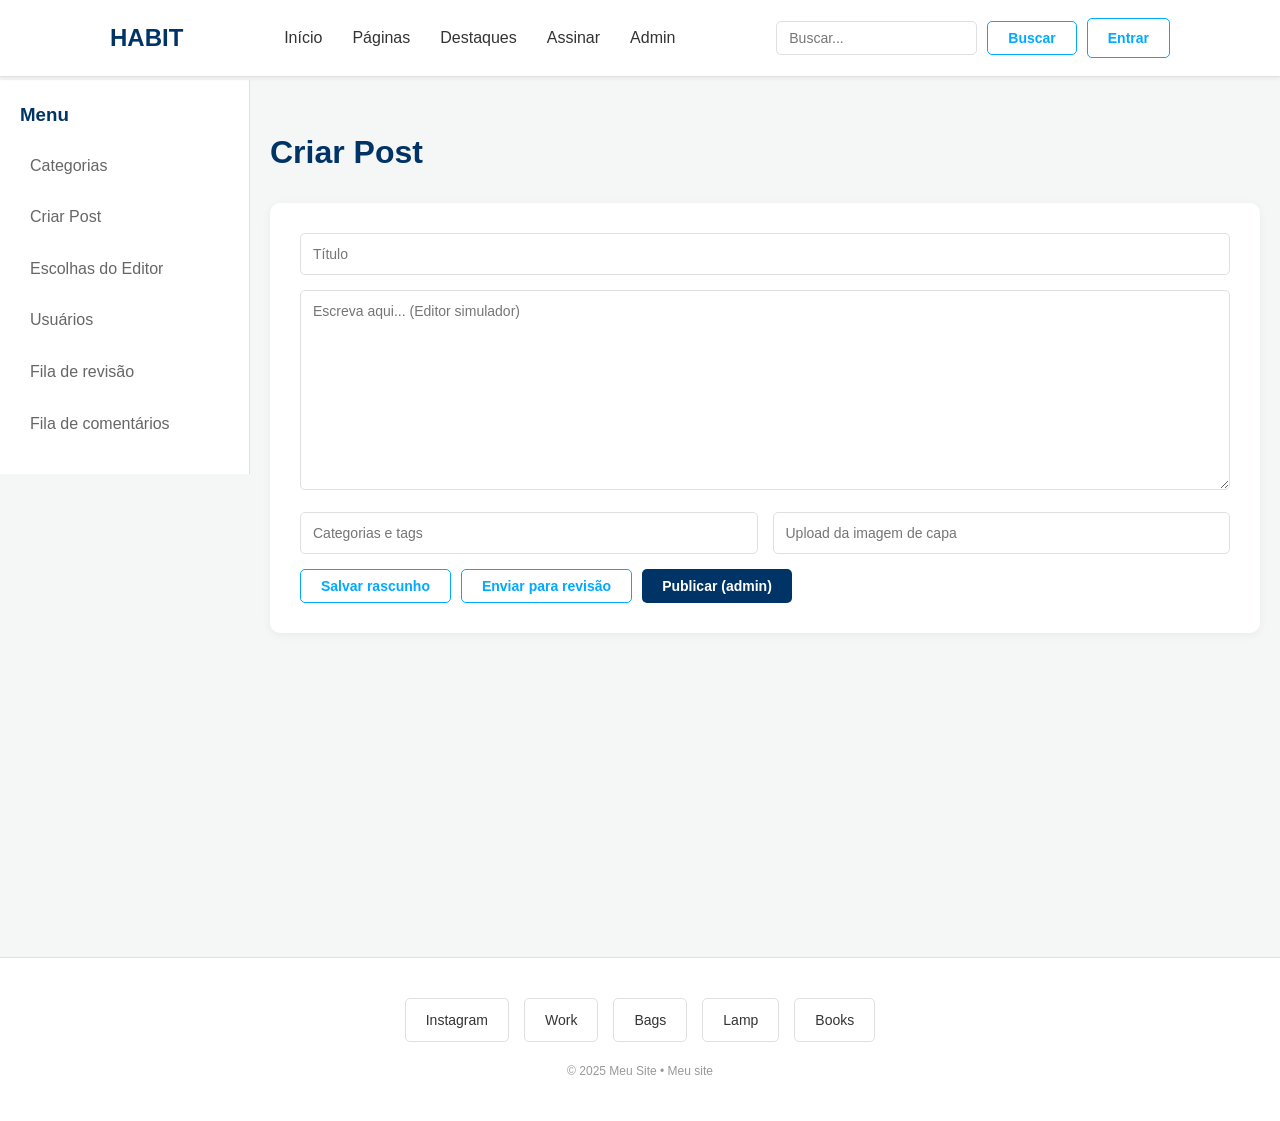
<file: 6-admin-criar-post.html>
<!DOCTYPE html>
<html lang="pt-br">
<head>
    <meta charset="UTF-8">
    <meta name="viewport" content="width=device-width, initial-scale=1.0">
    <title>Admin - Criar Post - HABIT</title>
    <link rel="stylesheet" href="style.css">
</head>
<body>

    <!-- CABEÇALHO -->
    <header class="main-header">
        <div class="container header-container">
            <a href="index.html" class="logo">HABIT</a>
            
            <nav class="main-nav">
                <ul>
                    <li><a href="index.html">Início</a></li>
                    <li><a href="2-categoria.html">Páginas</a></li>
                    <li><a href="3-destaques.html">Destaques</a></li>
                    <li><a href="4-newsletter.html">Assinar</a></li>
                    <li><a href="5-admin-dashboard.html">Admin</a></li>
                </ul>
            </nav>

            <div class="header-actions">
                <input type="text" placeholder="Buscar..." class="search-input">
                <button class="btn btn-outline">Buscar</button>
                <a href="8-login.html" class="btn btn-outline">Entrar</a>
            </div>
        </div>
    </header>

    <!-- CONTEÚDO PRINCIPAL -->
    <main>
        <div class="admin-layout">
            
            <!-- Menu Lateral -->
            <aside class="admin-sidebar">
                <h3>Menu</h3>
                <ul>
                    <li><a href="5-admin-dashboard.html">Categorias</a></li>
                    <li><a href="6-admin-criar-post.html">Criar Post</a></li>
                    <li><a href="7-admin-editor.html">Escolhas do Editor</a></li>
                    <li><a href="10-admin-usuarios.html">Usuários</a></li>
                    <li><a href="11-admin-revisao.html">Fila de revisão</a></li>
                    <li><a href="12-admin-comentarios.html">Fila de comentários</a></li>
                </ul>
            </aside>

            <!-- Conteúdo -->
            <div class="admin-content">
                <div class="container">
                    
                    <section class="section">
                        <h1>Criar Post</h1>
                        <form class="form-criar-post">
                            <input type="text" placeholder="Título" class="form-input">
                            <textarea placeholder="Escreva aqui... (Editor simulador)" class="form-textarea"></textarea>
                            
                            <div class="form-row">
                                <input type="text" placeholder="Categorias e tags" class="form-input">
                                <input type="text" placeholder="Upload da imagem de capa" class="form-input">
                            </div>

                            <div class="form-buttons">
                                <button type="button" class="btn btn-outline">Salvar rascunho</button>
                                <button type="button" class="btn btn-outline">Enviar para revisão</button>
                                <button type="submit" class="btn btn-primary">Publicar (admin)</button>
                            </div>
                        </form>
                    </section>

                </div>
            </div>

        </div>
    </main>

    <!-- RODAPÉ -->
    <footer class="main-footer">
        <div class="container">
            <div class="footer-tags">
                <span class="tag">Instagram</span>
                <span class="tag">Work</span>
                <span class="tag">Bags</span>
                <span class="tag">Lamp</span>
                <span class="tag">Books</span>
            </div>
            <p>&copy; 2025 Meu Site • Meu site</p>
        </div>
    </footer>

</body>
</html>
</file>
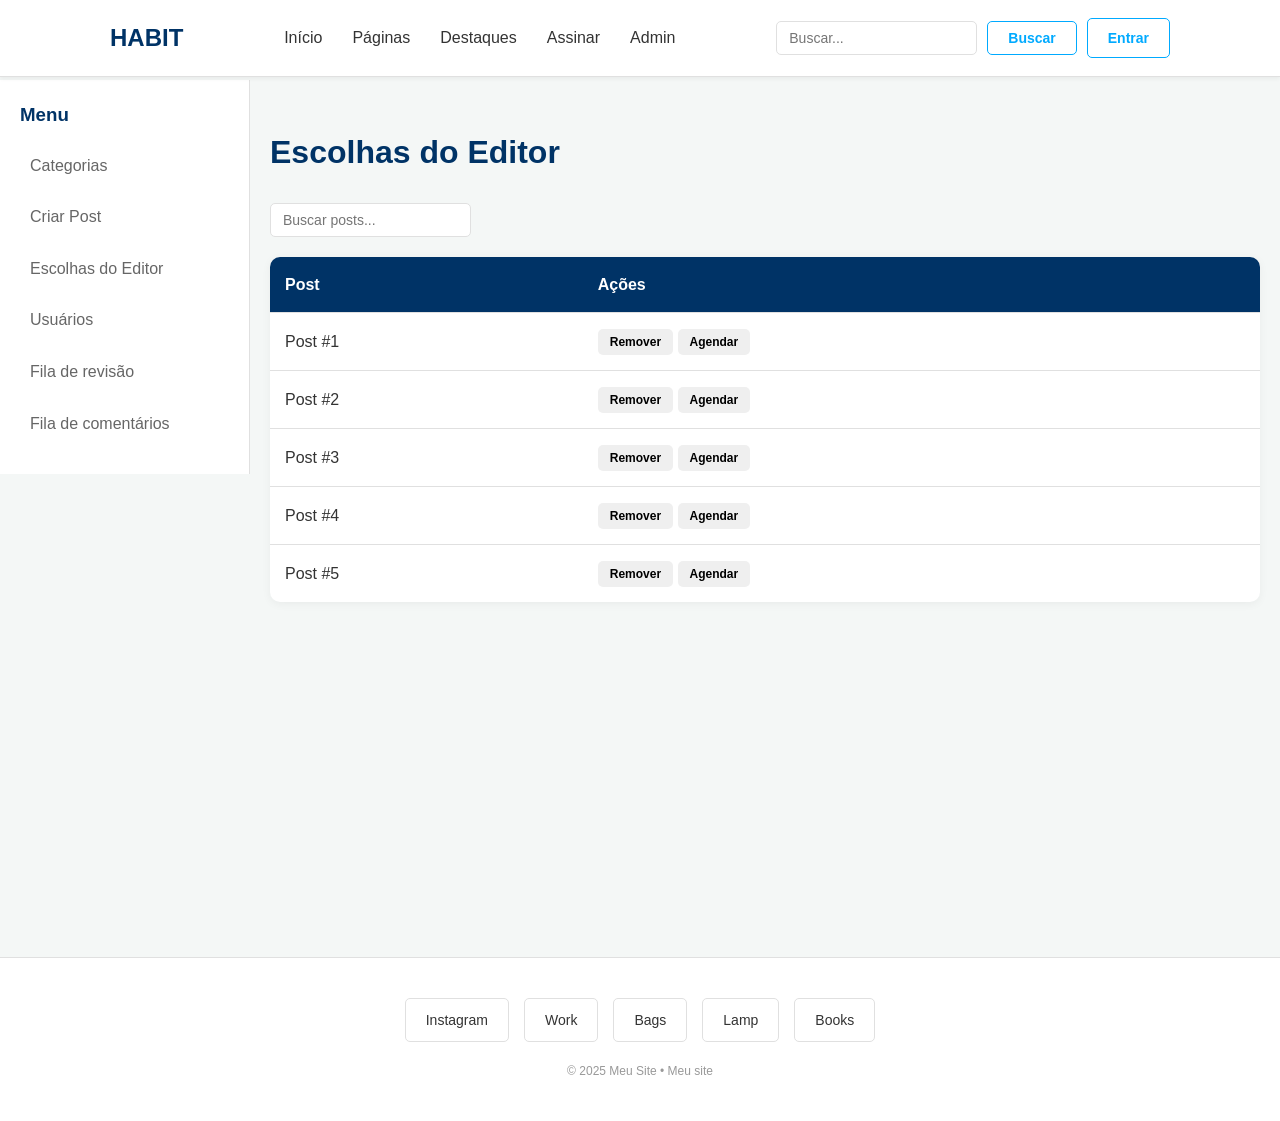
<file: 7-admin-editor.html>
<!DOCTYPE html>
<html lang="pt-br">
<head>
    <meta charset="UTF-8">
    <meta name="viewport" content="width=device-width, initial-scale=1.0">
    <title>Admin - Escolhas do Editor - HABIT</title>
    <link rel="stylesheet" href="style.css">
</head>
<body>

    <!-- CABEÇALHO -->
    <header class="main-header">
        <div class="container header-container">
           <a href="index.html" class="logo">HABIT</a>
            
            <nav class="main-nav">
                <ul>
                    <li><a href="index.html">Início</a></li>
                    <li><a href="2-categoria.html">Páginas</a></li>
                    <li><a href="3-destaques.html">Destaques</a></li>
                    <li><a href="4-newsletter.html">Assinar</a></li>
                    <li><a href="5-admin-dashboard.html">Admin</a></li>
                </ul>
            </nav>

            <div class="header-actions">
                <input type="text" placeholder="Buscar..." class="search-input">
                <button class="btn btn-outline">Buscar</button>
                <a href="8-login.html" class="btn btn-outline">Entrar</a>
            </div>
        </div>
    </header>

    <!-- CONTEÚDO PRINCIPAL -->
    <main>
        <div class="admin-layout">
            
            <!-- Menu Lateral -->
            <aside class="admin-sidebar">
                <h3>Menu</h3>
                <ul>
                    <li><a href="5-admin-dashboard.html">Categorias</a></li>
                    <li><a href="6-admin-criar-post.html">Criar Post</a></li>
                    <li><a href="7-admin-editor.html">Escolhas do Editor</a></li>
                    <li><a href="10-admin-usuarios.html">Usuários</a></li>
                    <li><a href="11-admin-revisao.html">Fila de revisão</a></li>
                    <li><a href="12-admin-comentarios.html">Fila de comentários</a></li>
                </ul>
            </aside>

            <!-- Conteúdo -->
            <div class="admin-content">
                <div class="container">
                    
                    <section class="section">
                        <h2>Escolhas do Editor</h2>
                        <input type="text" placeholder="Buscar posts..." class="search-input" style="margin-bottom: 20px;">
                        <table class="admin-table">
                            <thead>
                                <tr>
                                    <th>Post</th>
                                    <th>Ações</th>
                                </tr>
                            </thead>
                            <tbody>
                                <tr>
                                    <td>Post #1</td>
                                    <td>
                                        <button class="btn btn-sm">Remover</button>
                                        <button class="btn btn-sm">Agendar</button>
                                    </td>
                                </tr>
                                <tr>
                                    <td>Post #2</td>
                                    <td>
                                        <button class="btn btn-sm">Remover</button>
                                        <button class="btn btn-sm">Agendar</button>
                                    </td>
                                </tr>
                                <tr>
                                    <td>Post #3</td>
                                    <td>
                                        <button class="btn btn-sm">Remover</button>
                                        <button class="btn btn-sm">Agendar</button>
                                    </td>
                                </tr>
                                <tr>
                                    <td>Post #4</td>
                                    <td>
                                        <button class="btn btn-sm">Remover</button>
                                        <button class="btn btn-sm">Agendar</button>
                                    </td>
                                </tr>
                                <tr>
                                    <td>Post #5</td>
                                    <td>
                                        <button class="btn btn-sm">Remover</button>
                                        <button class="btn btn-sm">Agendar</button>
                                    </td>
                                </tr>
                            </tbody>
                        </table>
                    </section>

                </div>
            </div>

        </div>
    </main>

    <!-- RODAPÉ -->
    <footer class="main-footer">
        <div class="container">
            <div class="footer-tags">
                <span class="tag">Instagram</span>
                <span class="tag">Work</span>
                <span class="tag">Bags</span>
                <span class="tag">Lamp</span>
                <span class="tag">Books</span>
            </div>
            <p>&copy; 2025 Meu Site • Meu site</p>
        </div>
    </footer>

</body>
</html>
</file>
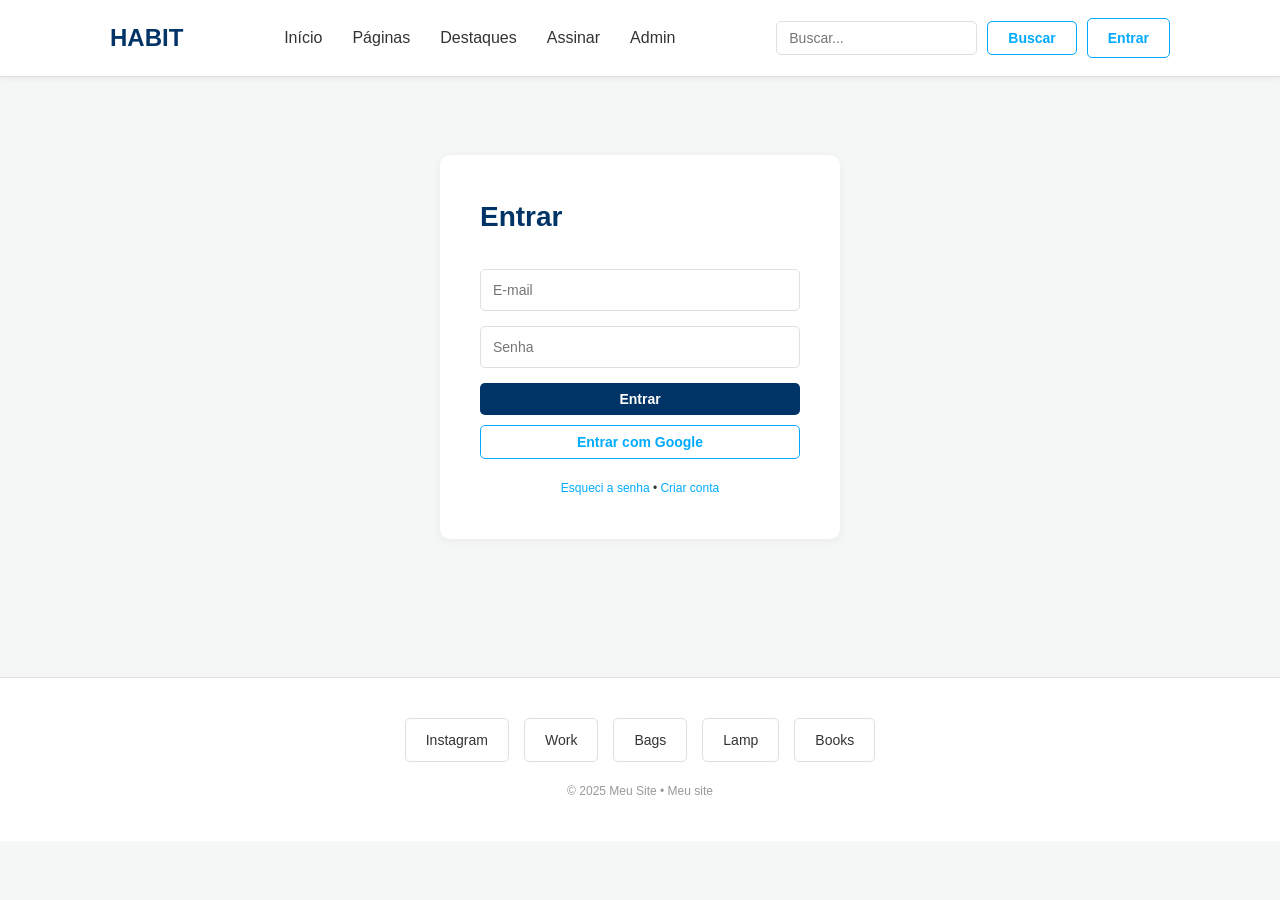
<file: 8-login.html>
<!DOCTYPE html>
<html lang="pt-br">
<head>
    <meta charset="UTF-8">
    <meta name="viewport" content="width=device-width, initial-scale=1.0">
    <title>Entrar - HABIT</title>
    <link rel="stylesheet" href="style.css">
</head>
<body>

    <!-- CABEÇALHO -->
    <header class="main-header">
        <div class="container header-container">
            <a href="index.html" class="logo">HABIT</a>
            
            <nav class="main-nav">
                <ul>
                    <li><a href="index.html">Início</a></li>
                    <li><a href="2-categoria.html">Páginas</a></li>
                    <li><a href="3-destaques.html">Destaques</a></li>
                    <li><a href="4-newsletter.html">Assinar</a></li>
                    <li><a href="5-admin-dashboard.html">Admin</a></li>
                </ul>
            </nav>

            <div class="header-actions">
                <input type="text" placeholder="Buscar..." class="search-input">
                <button class="btn btn-outline">Buscar</button>
                <a href="8-login.html" class="btn btn-outline">Entrar</a>
            </div>
        </div>
    </header>

    <!-- CONTEÚDO PRINCIPAL -->
    <main>
        <div class="container">
            
            <section class="form-section">
                <div class="form-box">
                    <h1>Entrar</h1>
                    <form>
                        <input type="email" placeholder="E-mail" class="form-input">
                        <input type="password" placeholder="Senha" class="form-input">
                        <button type="submit" class="btn btn-primary" style="width: 100%; margin-bottom: 10px;">Entrar</button>
                        <button type="button" class="btn btn-outline" style="width: 100%;">Entrar com Google</button>
                        
                        <p class="form-footer">
                            <a href="#">Esqueci a senha</a> • 
                            <a href="9-cadastro.html">Criar conta</a>
                        </p>
                    </form>
                </div>
            </section>

        </div>
    </main>

    <!-- RODAPÉ -->
    <footer class="main-footer">
        <div class="container">
            <div class="footer-tags">
                <span class="tag">Instagram</span>
                <span class="tag">Work</span>
                <span class="tag">Bags</span>
                <span class="tag">Lamp</span>
                <span class="tag">Books</span>
            </div>
            <p>&copy; 2025 Meu Site • Meu site</p>
        </div>
    </footer>

</body>
</html>
</file>
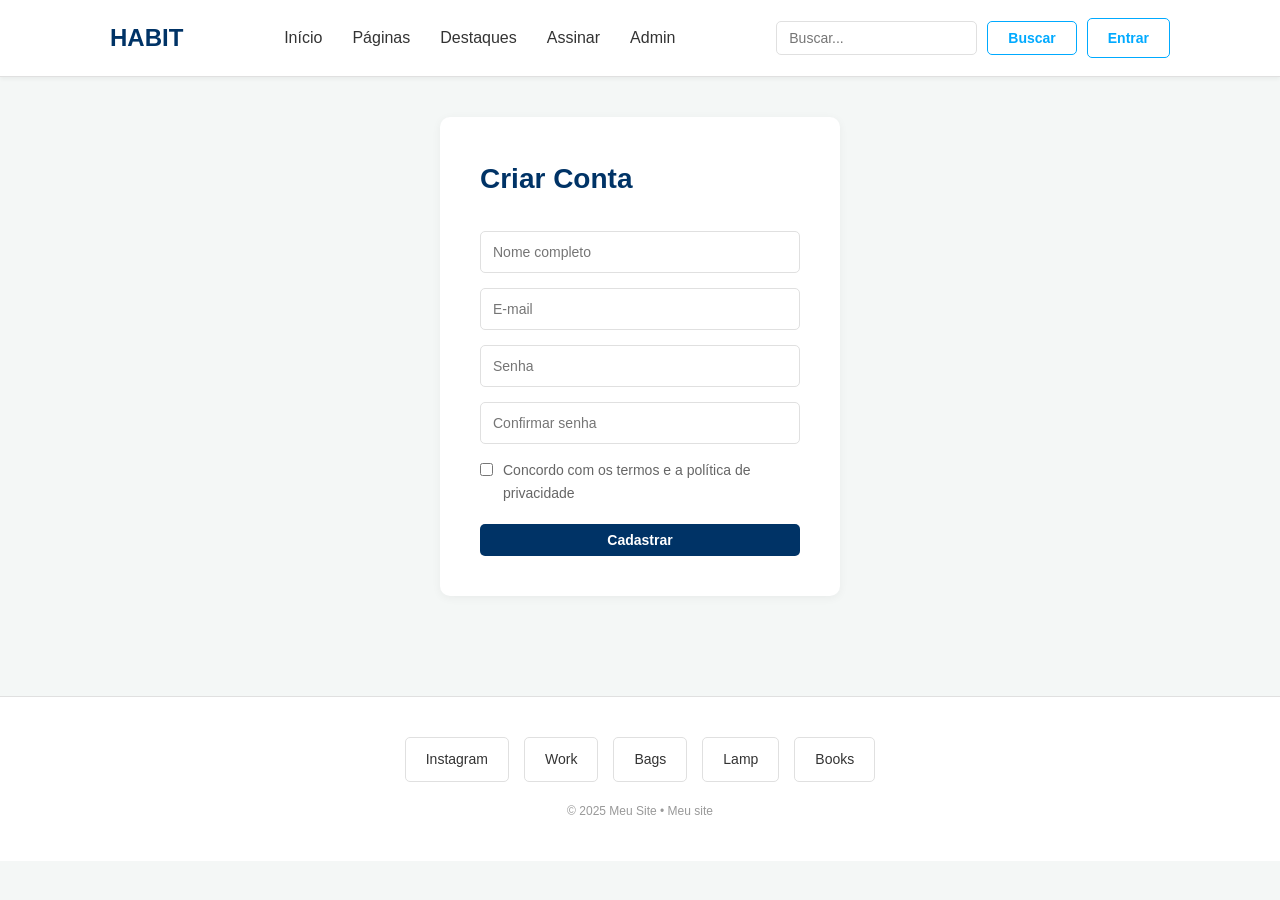
<file: 9-cadastro.html>
<!DOCTYPE html>
<html lang="pt-br">
<head>
    <meta charset="UTF-8">
    <meta name="viewport" content="width=device-width, initial-scale=1.0">
    <title>Criar Conta - HABIT</title>
    <link rel="stylesheet" href="style.css">
</head>
<body>

    <!-- CABEÇALHO -->
    <header class="main-header">
        <div class="container header-container">
            <a href="index.html" class="logo">HABIT</a>
            
            <nav class="main-nav">
                <ul>
                    <li><a href="index.html">Início</a></li>
                    <li><a href="2-categoria.html">Páginas</a></li>
                    <li><a href="3-destaques.html">Destaques</a></li>
                    <li><a href="4-newsletter.html">Assinar</a></li>
                    <li><a href="5-admin-dashboard.html">Admin</a></li>
                </ul>
            </nav>

            <div class="header-actions">
                <input type="text" placeholder="Buscar..." class="search-input">
                <button class="btn btn-outline">Buscar</button>
                <a href="8-login.html" class="btn btn-outline">Entrar</a>
            </div>
        </div>
    </header>

    <!-- CONTEÚDO PRINCIPAL -->
    <main>
        <div class="container">
            
            <section class="form-section">
                <div class="form-box">
                    <h1>Criar Conta</h1>
                    <form>
                        <input type="text" placeholder="Nome completo" class="form-input">
                        <input type="email" placeholder="E-mail" class="form-input">
                        <input type="password" placeholder="Senha" class="form-input">
                        <input type="password" placeholder="Confirmar senha" class="form-input">
                        
                        <div class="checkbox-group">
                            <input type="checkbox" id="terms">
                            <label for="terms">Concordo com os termos e a política de privacidade</label>
                        </div>

                        <button type="submit" class="btn btn-primary" style="width: 100%;">Cadastrar</button>
                    </form>
                </div>
            </section>

        </div>
    </main>

    <!-- RODAPÉ -->
    <footer class="main-footer">
        <div class="container">
            <div class="footer-tags">
                <span class="tag">Instagram</span>
                <span class="tag">Work</span>
                <span class="tag">Bags</span>
                <span class="tag">Lamp</span>
                <span class="tag">Books</span>
            </div>
            <p>&copy; 2025 Meu Site • Meu site</p>
        </div>
    </footer>

</body>
</html>
</file>
<file: style.css>
/* ========================================
   VARIÁVEIS DE CORES - PALETA SOLICITADA
   ======================================== */
:root {
    /* Cores principais */
    --azul-escuro: #003366;      /* Azul escuro - cor principal */
    --azul-claro: #00aaff;       /* Azul claro - destaque e hover */
    --branco: #ffffff;           /* Branco - fundo */
    
    /* Cores auxiliares */
    --cinza-claro: #f4f7f6;      /* Fundo cinza claro */
    --cinza-medio: #e0e0e0;      /* Bordas e separadores */
    --cinza-escuro: #333333;     /* Texto principal */
    --cinza-texto: #666666;      /* Texto secundário */
}

/* ========================================
   RESET E CONFIGURAÇÕES GERAIS
   ======================================== */

* {
    margin: 0;
    padding: 0;
    box-sizing: border-box;
}

body {
    font-family: 'Segoe UI', Tahoma, Geneva, Verdana, sans-serif;
    background-color: var(--cinza-claro);
    color: var(--cinza-escuro);
    line-height: 1.6;
}

.container {
    max-width: 1100px;
    margin: 0 auto;
    padding: 0 20px;
}

/* ========================================
   CABEÇALHO (HEADER)
   ======================================== */

.main-header {
    background-color: var(--branco);
    padding: 15px 0;
    border-bottom: 1px solid var(--cinza-medio);
    position: sticky;
    top: 0;
    z-index: 1000;
    box-shadow: 0 2px 4px rgba(0, 0, 0, 0.05);
}

.header-container {
    display: flex;
    justify-content: space-between;
    align-items: center;
    flex-wrap: wrap;
    gap: 20px;
}

.logo {
    font-size: 24px;
    font-weight: bold;
    color: var(--azul-escuro);
    text-decoration: none;
    cursor: pointer;
}

/* ========================================
   NAVEGAÇÃO
   ======================================== */

.main-nav ul {
    display: flex;
    list-style: none;
    gap: 0;
}

.main-nav ul li a {
    text-decoration: none;
    color: var(--cinza-escuro);
    padding: 10px 15px;
    font-weight: 500;
    display: block;
    transition: color 0.3s ease;
    cursor: pointer;
}

.main-nav ul li a:hover {
    color: var(--azul-claro);
}

/* ========================================
   AÇÕES DO CABEÇALHO
   ======================================== */

.header-actions {
    display: flex;
    gap: 10px;
    align-items: center;
}

.search-input {
    padding: 8px 12px;
    border: 1px solid var(--cinza-medio);
    border-radius: 5px;
    outline: none;
    font-size: 14px;
}

.search-input:focus {
    border-color: var(--azul-claro);
}

/* ========================================
   BOTÕES
   ======================================== */

.btn {
    padding: 8px 20px;
    border-radius: 5px;
    cursor: pointer;
    font-weight: 600;
    transition: all 0.3s ease;
    border: none;
    font-size: 14px;
    text-decoration: none;
    display: inline-block;
}

.btn-outline {
    background: transparent;
    border: 1px solid var(--azul-claro);
    color: var(--azul-claro);
}

.btn-outline:hover {
    background: var(--azul-claro);
    color: var(--branco);
}

.btn-primary {
    background-color: var(--azul-escuro);
    color: var(--branco);
}

.btn-primary:hover {
    background-color: #002244;
}

.btn-secondary {
    background-color: transparent;
    border: 1px solid var(--azul-escuro);
    color: var(--azul-escuro);
}

.btn-secondary:hover {
    background-color: var(--azul-escuro);
    color: var(--branco);
}

.btn-sm {
    padding: 6px 12px;
    font-size: 12px;
}

/* ========================================
   SEÇÃO HERO
   ======================================== */

.hero {
    display: flex;
    align-items: center;
    justify-content: space-between;
    padding: 60px 0;
    gap: 40px;
    background-color: var(--branco);
}

.hero-content h1 {
    font-size: 42px;
    color: var(--azul-escuro);
    margin-bottom: 20px;
    font-weight: bold;
}

.hero-content p {
    color: var(--cinza-texto);
    margin-bottom: 30px;
    font-size: 16px;
}

.hero-buttons {
    display: flex;
    gap: 15px;
    flex-wrap: wrap;
}

.hero-image-placeholder {
    width: 400px;
    height: 250px;
    background-color: #e9ecef;
    border-radius: 10px;
}

/* ========================================
   SEÇÕES
   ======================================== */

.section {
    margin-bottom: 50px;
    padding: 20px 0;
}

.section h1,
.section h2 {
    margin-bottom: 25px;
    color: var(--azul-escuro);
    font-size: 32px;
}

/* ========================================
   GRID E CARDS
   ======================================== */

.grid {
    display: grid;
    gap: 20px;
}

.grid-3 {
    grid-template-columns: repeat(3, 1fr);
}

.card {
    background: var(--branco);
    border-radius: 10px;
    overflow: hidden;
    box-shadow: 0 2px 10px rgba(0, 0, 0, 0.05);
    border: 1px solid var(--cinza-medio);
    transition: box-shadow 0.3s ease;
}

.card:hover {
    box-shadow: 0 4px 15px rgba(0, 0, 0, 0.1);
}

.category-card {
    text-align: center;
}

.card-img {
    height: 150px;
    background-color: #f0f0f0;
}

.card-body {
    padding: 15px;
}

/* ========================================
   TAGS
   ======================================== */

.category-tags {
    display: flex;
    flex-wrap: wrap;
    gap: 10px;
}

.tag {
    background: var(--branco);
    padding: 10px 20px;
    border-radius: 5px;
    border: 1px solid var(--cinza-medio);
    font-size: 14px;
    cursor: pointer;
    transition: all 0.3s ease;
}

.tag:hover {
    border-color: var(--azul-claro);
    color: var(--azul-claro);
}

/* ========================================
   LAYOUT FLEXÍVEL
   ======================================== */

.flex-container {
    display: flex;
    gap: 30px;
    margin-bottom: 50px;
}

.featured-posts {
    flex: 2;
}

.editor-choices {
    flex: 1;
    padding: 20px;
    height: fit-content;
    position: sticky;
    top: 100px;
}

.post-item {
    display: flex;
    margin-bottom: 20px;
    padding: 15px;
}

.post-thumb {
    width: 120px;
    height: 80px;
    background-color: #eee;
    border-radius: 5px;
    margin-right: 20px;
    flex-shrink: 0;
}

.post-info h3 {
    color: var(--azul-escuro);
    margin: 10px 0;
}

.editor-choices ul {
    list-style: none;
    margin-top: 15px;
}

.editor-choices ul li {
    padding: 10px 0;
    border-bottom: 1px solid var(--cinza-medio);
    font-size: 14px;
    color: var(--cinza-texto);
}

.editor-choices ul li::before {
    content: "•";
    color: var(--azul-claro);
    margin-right: 10px;
    font-weight: bold;
}

/* ========================================
   FILTROS
   ======================================== */

.filters {
    display: flex;
    gap: 20px;
    margin-top: 15px;
}

.filter-btn {
    background: none;
    border: none;
    color: var(--cinza-texto);
    font-weight: 500;
    cursor: pointer;
    padding: 5px 0;
    border-bottom: 2px solid transparent;
    transition: all 0.3s ease;
}

.filter-btn:hover,
.filter-btn.active {
    color: var(--azul-claro);
    border-bottom-color: var(--azul-claro);
}

/* ========================================
   FORMULÁRIOS
   ======================================== */

.form-section {
    display: flex;
    align-items: center;
    justify-content: center;
    min-height: 60vh;
    padding: 40px 0;
}

.form-box {
    background: var(--branco);
    padding: 40px;
    border-radius: 10px;
    box-shadow: 0 2px 10px rgba(0, 0, 0, 0.05);
    max-width: 400px;
    width: 100%;
}

.form-box h1 {
    color: var(--azul-escuro);
    margin-bottom: 30px;
    font-size: 28px;
}

.form-input {
    width: 100%;
    padding: 12px;
    margin-bottom: 15px;
    border: 1px solid var(--cinza-medio);
    border-radius: 5px;
    font-size: 14px;
    font-family: inherit;
}

.form-input:focus {
    outline: none;
    border-color: var(--azul-claro);
    box-shadow: 0 0 0 3px rgba(0, 170, 255, 0.1);
}

.form-textarea {
    width: 100%;
    padding: 12px;
    margin-bottom: 15px;
    border: 1px solid var(--cinza-medio);
    border-radius: 5px;
    font-size: 14px;
    font-family: inherit;
    min-height: 200px;
    resize: vertical;
}

.checkbox-group {
    display: flex;
    align-items: flex-start;
    gap: 10px;
    margin-bottom: 20px;
}

.checkbox-group input[type="checkbox"] {
    margin-top: 4px;
    cursor: pointer;
}

.checkbox-group label {
    font-size: 14px;
    color: var(--cinza-texto);
    cursor: pointer;
}

.form-buttons {
    display: flex;
    gap: 10px;
    flex-wrap: wrap;
}

.form-row {
    display: flex;
    gap: 15px;
}

.form-row .form-input {
    flex: 1;
}

.form-footer {
    text-align: center;
    margin-top: 20px;
    font-size: 12px;
}

.form-footer a {
    color: var(--azul-claro);
    text-decoration: none;
}

.form-footer a:hover {
    text-decoration: underline;
}

/* ========================================
   ADMIN
   ======================================== */

.admin-layout {
    display: flex;
    min-height: calc(100vh - 80px);
}

.admin-sidebar {
    width: 250px;
    background: var(--branco);
    border-right: 1px solid var(--cinza-medio);
    padding: 20px;
    position: sticky;
    top: 80px;
    height: fit-content;
}

.admin-sidebar h3 {
    color: var(--azul-escuro);
    margin-bottom: 15px;
}

.admin-sidebar ul {
    list-style: none;
}

.admin-sidebar ul li {
    margin-bottom: 10px;
}

.admin-sidebar ul li a {
    color: var(--cinza-texto);
    text-decoration: none;
    display: block;
    padding: 8px 10px;
    border-radius: 5px;
    transition: all 0.3s ease;
    cursor: pointer;
}

.admin-sidebar ul li a:hover {
    background: var(--cinza-claro);
    color: var(--azul-claro);
}

.admin-content {
    flex: 1;
    background: var(--cinza-claro);
    padding: 30px 0;
}

.stats-grid {
    display: grid;
    grid-template-columns: repeat(4, 1fr);
    gap: 20px;
    margin-bottom: 40px;
}

.stat-card {
    background: var(--branco);
    padding: 20px;
    border-radius: 10px;
    text-align: center;
    box-shadow: 0 2px 10px rgba(0, 0, 0, 0.05);
}

.stat-label {
    color: var(--cinza-texto);
    font-size: 14px;
    margin-bottom: 10px;
}

.stat-number {
    font-size: 32px;
    font-weight: bold;
    color: var(--azul-escuro);
}

.admin-table {
    width: 100%;
    border-collapse: collapse;
    background: var(--branco);
    border-radius: 10px;
    overflow: hidden;
    box-shadow: 0 2px 10px rgba(0, 0, 0, 0.05);
}

.admin-table thead {
    background: var(--azul-escuro);
    color: var(--branco);
}

.admin-table th,
.admin-table td {
    padding: 15px;
    text-align: left;
    border-bottom: 1px solid var(--cinza-medio);
}

.admin-table tbody tr:hover {
    background: var(--cinza-claro);
}

.admin-table tbody tr:last-child td {
    border-bottom: none;
}

.form-criar-post {
    background: var(--branco);
    padding: 30px;
    border-radius: 10px;
    box-shadow: 0 2px 10px rgba(0, 0, 0, 0.05);
}

/* ========================================
   BUSCA
   ======================================== */

.search-results {
    display: flex;
    flex-direction: column;
    gap: 15px;
}

.search-result-item {
    display: flex;
    gap: 20px;
    padding: 20px;
    background: var(--branco);
    border-radius: 10px;
    box-shadow: 0 2px 10px rgba(0, 0, 0, 0.05);
}

.result-thumb {
    width: 100px;
    height: 100px;
    background: #f0f0f0;
    border-radius: 5px;
    flex-shrink: 0;
}

.result-info h3 {
    color: var(--azul-escuro);
    margin-bottom: 5px;
}

.result-info p {
    color: var(--cinza-texto);
    font-size: 14px;
}

/* ========================================
   PERFIL
   ======================================== */

.profile-section {
    padding: 40px 0;
}

.profile-container {
    display: flex;
    gap: 40px;
}

.profile-sidebar {
    flex: 0 0 250px;
    background: var(--branco);
    padding: 20px;
    border-radius: 10px;
    height: fit-content;
    box-shadow: 0 2px 10px rgba(0, 0, 0, 0.05);
}

.profile-sidebar h3 {
    color: var(--azul-escuro);
    margin-bottom: 20px;
}

.profile-avatar {
    width: 100%;
    height: 150px;
    background: #f0f0f0;
    border-radius: 10px;
    margin-bottom: 20px;
}

.profile-posts {
    flex: 1;
}

.profile-posts h2 {
    color: var(--azul-escuro);
    margin-bottom: 20px;
}

.post-list {
    display: flex;
    flex-direction: column;
    gap: 15px;
}

.post-list-item {
    display: flex;
    gap: 15px;
    background: var(--branco);
    padding: 15px;
    border-radius: 10px;
    box-shadow: 0 2px 10px rgba(0, 0, 0, 0.05);
}

.post-list-thumb {
    width: 80px;
    height: 80px;
    background: #f0f0f0;
    border-radius: 5px;
    flex-shrink: 0;
}

.post-list-info small {
    color: var(--cinza-texto);
    font-size: 12px;
}

.post-list-info h4 {
    color: var(--azul-escuro);
    margin-top: 5px;
}

/* ========================================
   RODAPÉ
   ======================================== */

.main-footer {
    background: var(--branco);
    padding: 40px 0;
    text-align: center;
    border-top: 1px solid var(--cinza-medio);
    margin-top: 60px;
}

.footer-tags {
    display: flex;
    justify-content: center;
    gap: 15px;
    margin-bottom: 20px;
    flex-wrap: wrap;
}

.main-footer p {
    font-size: 12px;
    color: #999;
}

/* ========================================
   UTILITÁRIOS
   ======================================== */

.text-center {
    text-align: center;
}

/* ========================================
   RESPONSIVIDADE
   ======================================== */

@media (max-width: 768px) {
    .header-container {
        flex-direction: column;
        gap: 10px;
    }

    .main-nav ul {
        flex-wrap: wrap;
        justify-content: center;
    }

    .main-nav ul li a {
        padding: 8px 10px;
        font-size: 14px;
    }

    .header-actions {
        width: 100%;
        justify-content: center;
    }

    .search-input {
        display: none;
    }

    .hero {
        flex-direction: column;
        text-align: center;
        padding: 40px 0;
    }

    .hero-content h1 {
        font-size: 28px;
    }

    .hero-image-placeholder {
        width: 100%;
        height: 200px;
    }

    .grid-3 {
        grid-template-columns: 1fr;
    }

    .flex-container {
        flex-direction: column;
        gap: 20px;
    }

    .editor-choices {
        position: static;
        flex: 1;
    }

    .admin-layout {
        flex-direction: column;
    }

    .admin-sidebar {
        width: 100%;
        position: static;
        border-right: none;
        border-bottom: 1px solid var(--cinza-medio);
    }

    .admin-sidebar ul {
        display: flex;
        flex-wrap: wrap;
        gap: 10px;
    }

    .admin-sidebar ul li {
        margin-bottom: 0;
    }

    .stats-grid {
        grid-template-columns: repeat(2, 1fr);
    }

    .admin-table {
        font-size: 12px;
    }

    .admin-table th,
    .admin-table td {
        padding: 10px;
    }

    .profile-container {
        flex-direction: column;
        gap: 20px;
    }

    .profile-sidebar {
        flex: 1;
    }

    .form-row {
        flex-direction: column;
    }

    .form-row .form-input {
        flex: 1;
    }

    .search-result-item {
        flex-direction: column;
    }

    .result-thumb {
        width: 100%;
        height: 150px;
    }
}

@media (max-width: 480px) {
    .container {
        padding: 0 15px;
    }

    .hero-content h1 {
        font-size: 24px;
    }

    .hero-buttons {
        flex-direction: column;
    }

    .hero-buttons .btn {
        width: 100%;
    }

    .section h1,
    .section h2 {
        font-size: 24px;
    }

    .category-tags {
        gap: 8px;
    }

    .tag {
        padding: 8px 15px;
        font-size: 12px;
    }

    .stats-grid {
        grid-template-columns: repeat(2, 1fr);
        gap: 10px;
    }

    .stat-card {
        padding: 15px;
    }

    .stat-number {
        font-size: 24px;
    }

    .admin-table {
        font-size: 11px;
    }

    .admin-table th,
    .admin-table td {
        padding: 8px;
    }

    .form-box {
        padding: 20px;
    }

    .form-box h1 {
        font-size: 22px;
    }

    .post-item {
        flex-direction: column;
    }

    .post-thumb {
        width: 100%;
        height: 150px;
        margin-right: 0;
        margin-bottom: 10px;
    }

    .btn {
        padding: 10px 15px;
        font-size: 12px;
    }
}
</file>
